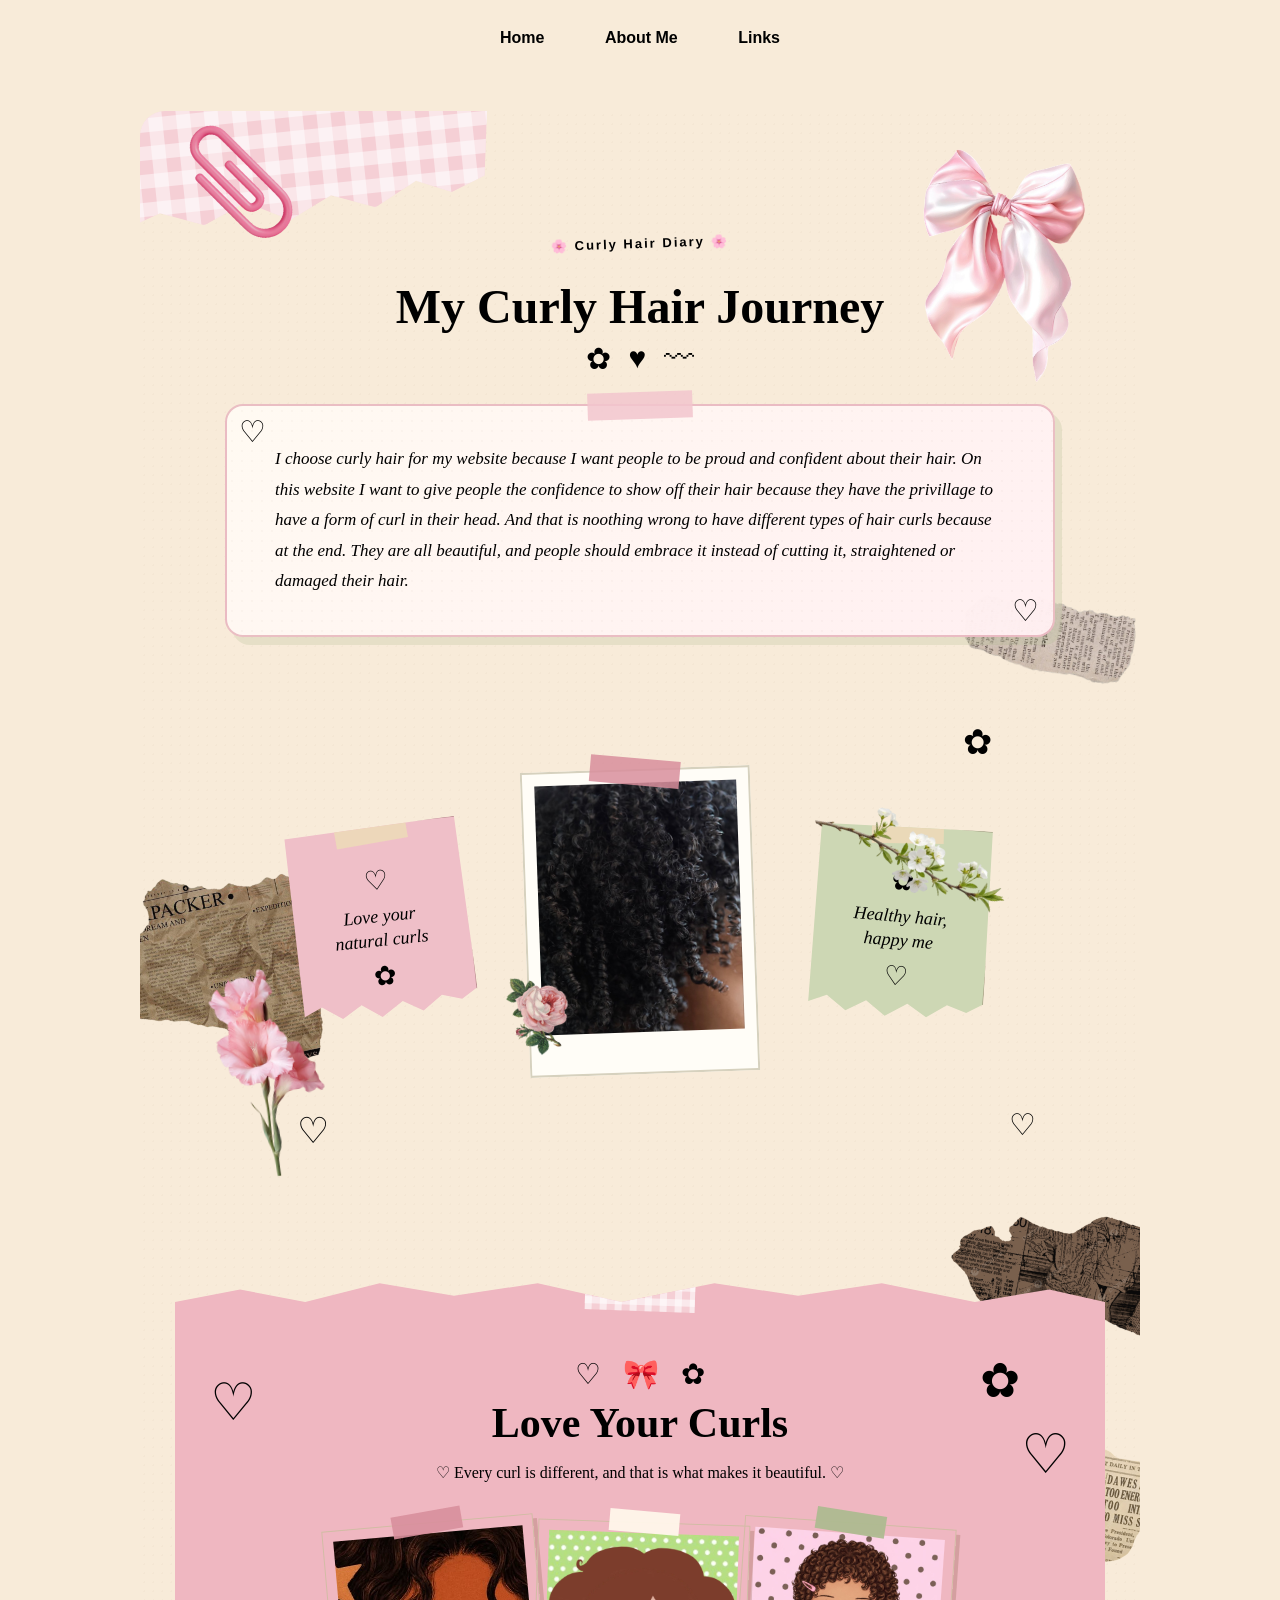
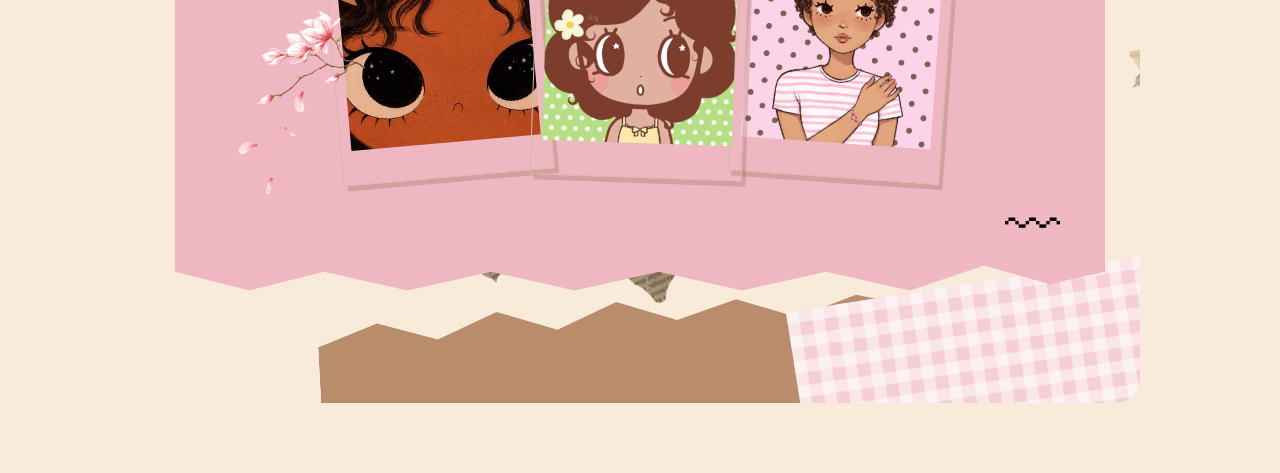
<file: index.html>
<!DOCTYPE html>
<html>
<head>
    <title>My Curly Hair Journey</title>
    <meta name="viewport" content="width=device-width, initial-scale=1.0">
    <link rel="stylesheet" href="style.css">
</head>

<body>

<nav>
    <a href="index.html">Home</a>
    <a href="about.html">About Me</a>
    <a href="links.html">Links</a>
</nav>

<main class="scrapbook-page">

    <!-- BACKGROUND PAPERS -->
    <div class="paper-corner gingham-top"></div>
    <div class="paper-corner sage-top"></div>
    <div class="paper-corner brown-bottom"></div>
    <div class="paper-corner gingham-bottom"></div>

    <!-- DECORATIONS -->
    <img class="decor paperclip"
         src="IMG_0655-Photoroom.png"
         alt="">

    <img class="decor top-bow"
         src="IMG_0656-Photoroom.png"
         alt="">

    <img class="decor white-flower"
         src="IMG_0657-Photoroom.png"
         alt="">

    <!-- PAPER SCRAPS -->
    <img class="decor paper-scrap scrap-one"
         src="paper1.png"
         alt="">

    <img class="decor paper-scrap scrap-two"
         src="IMG_0648-Photoroom.png"
         alt="">

    <img class="decor paper-scrap scrap-three"
         src="IMG_0651-Photoroom.png"
         alt="">

    <img class="decor paper-scrap scrap-four"
         src="IMG_0652-Photoroom.png"
         alt="">

    <img class="decor paper-scrap scrap-five"
         src="IMG_0653-Photoroom.png"
         alt="">


    <!-- TOP HOME SECTION -->
    <section class="home-section">

        <p class="mini-label">
            🌸 Curly Hair Diary 🌸
        </p>

        <h1>My Curly Hair Journey</h1>

        <div class="title-decor">
            <span>✿</span>
            <span>♥</span>
            <span>〰</span>
        </div>


        <!-- NEW TEXT PAPER BOX -->
        <div class="intro-paper">

            <span class="intro-heart heart-one">♡</span>
            <span class="intro-heart heart-two">♡</span>

            <p class="intro-text">
                I choose curly hair for my website because I want people to be proud and confident about their hair. On this website I want to give people the confidence to show off their hair because they have the privillage to have a form of curl in their head. And that is noothing wrong to have different types of hair curls because at the end. They are all beautiful, and people should embrace it instead of cutting it, straightened or damaged their hair.
            </p>

        </div>


        <!-- HAIR + NOTES -->
        <div class="hair-display">

            <div class="sticky-note pink-note">

                <div class="note-tape"></div>

                <span>♡</span>

                <p>
                    Love your<br>
                    natural curls
                </p>

                <span>✿</span>

            </div>


            <div class="main-photo">

                <div class="photo-tape"></div>

                <img src="IMG_0646.jpeg"
                     alt="My curly hair">

                <img class="photo-real-flower"
                     src="IMG_0660-Photoroom.png"
                     alt="">

            </div>


            <div class="sticky-note green-note">

                <div class="note-tape"></div>

                <span>✿</span>

                <p>
                    Healthy hair,<br>
                    happy me
                </p>

                <span>♡</span>

            </div>


            <span class="small-doodle doodle-a">♡</span>
            <span class="small-doodle doodle-b">✿</span>
            <span class="small-doodle doodle-c">♡</span>

        </div>


        <!-- LARGE PINK FLOWER -->
        <img class="decor pink-long-flower"
             src="IMG_0661-Photoroom.png"
             alt="">

    </section>



    <!-- LOVE YOUR CURLS SECTION -->
    <section class="curl-collage">

        <div class="collage-tape-top"></div>

        <div class="scrapbook-decor">
            <span>♡</span>
            <span>🎀</span>
            <span>✿</span>
        </div>

        <h2>Love Your Curls</h2>

        <p class="collage-message">
            ♡ Every curl is different, and that is what makes it beautiful. ♡
        </p>


        <div class="curl-pictures">

            <div class="photo-card card-one">

                <div class="collage-tape tape-one"></div>

                <img src="IMG_0643.jpeg"
                     alt="Curly hair inspiration">

            </div>


            <div class="photo-card card-two">

                <div class="collage-tape tape-two"></div>

                <img src="IMG_0644.jpeg"
                     alt="Curly hair inspiration">

            </div>


            <div class="photo-card card-three">

                <div class="collage-tape tape-three"></div>

                <img src="IMG_0645.jpeg"
                     alt="Curly hair inspiration">

            </div>

        </div>


        <!-- LARGE FALLING FLOWERS -->
        <img class="decor falling-flowers"
             src="IMG_0659-Photoroom.png"
             alt="">

        <span class="collage-heart heart-left">♡</span>
        <span class="collage-heart heart-right">♡</span>
        <span class="collage-flower">✿</span>
        <span class="collage-curl">〰</span>

    </section>

</main>

</body>
</html>
</file>
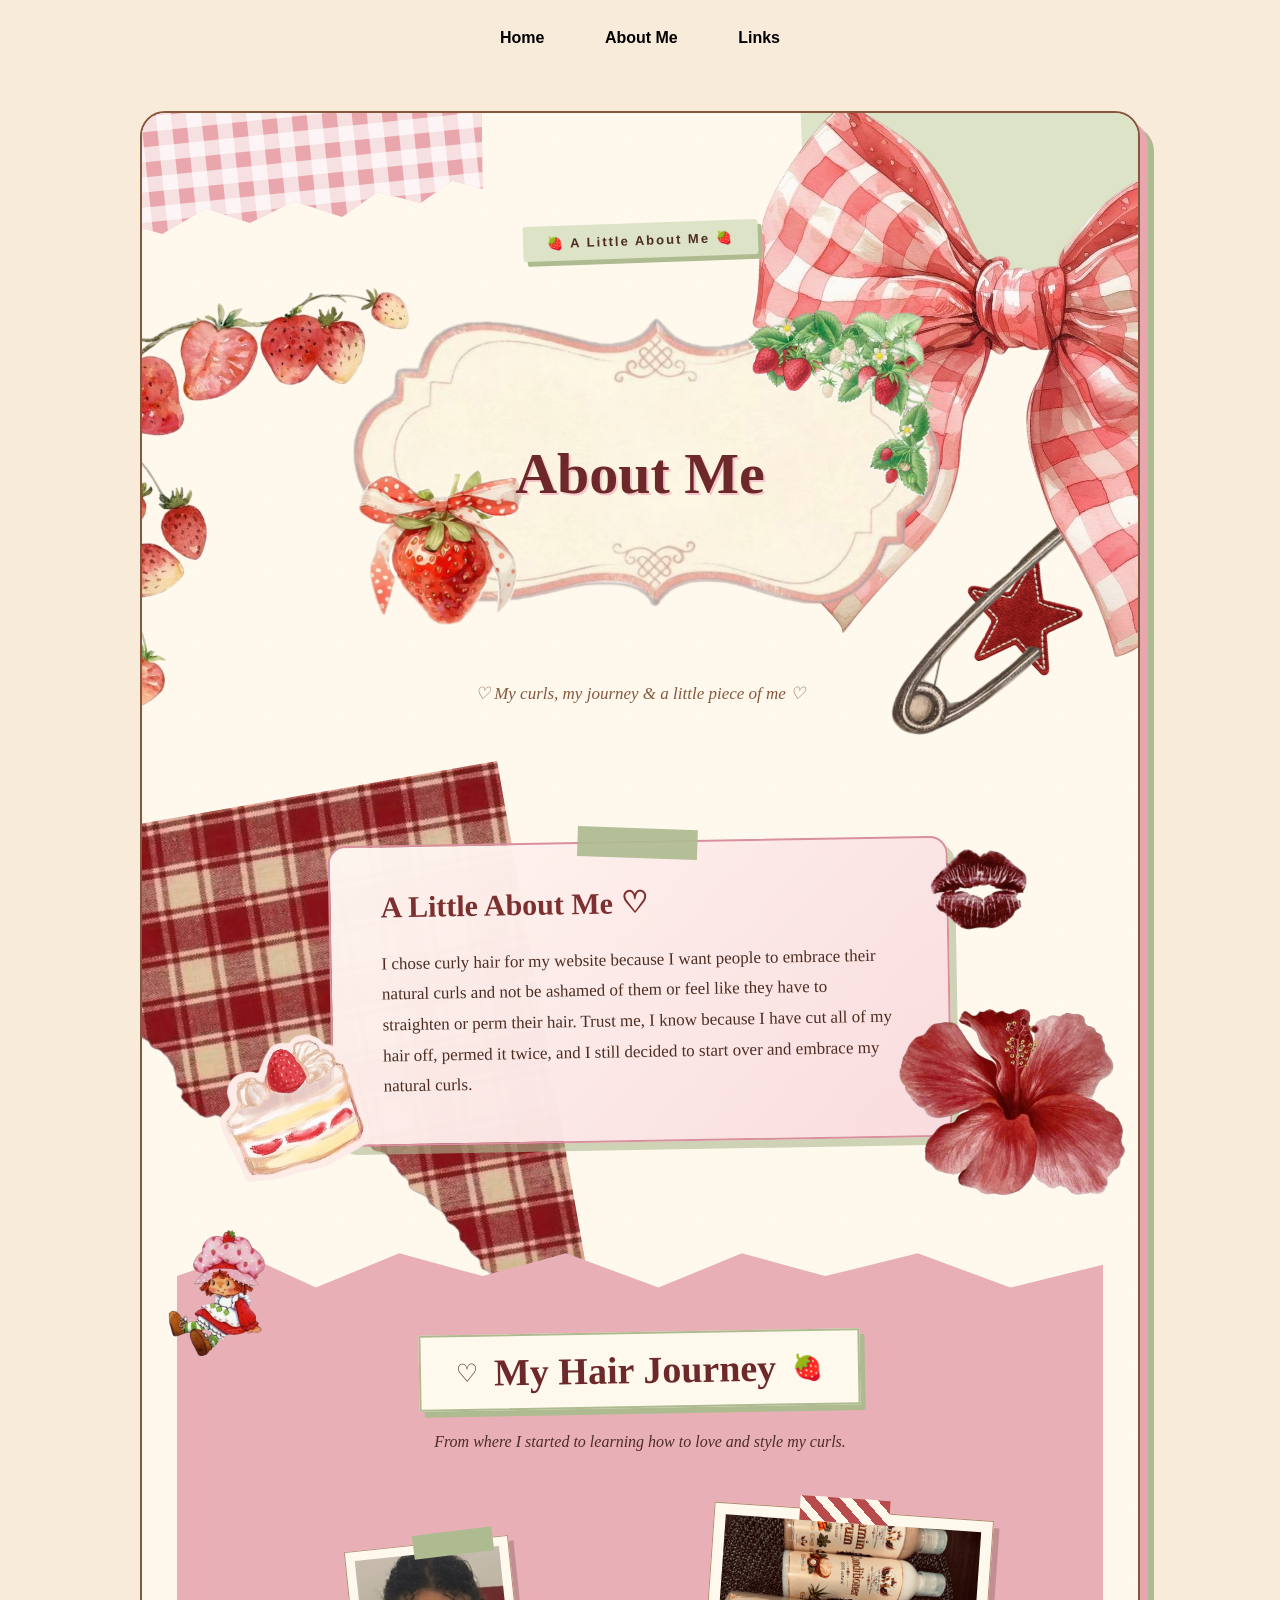
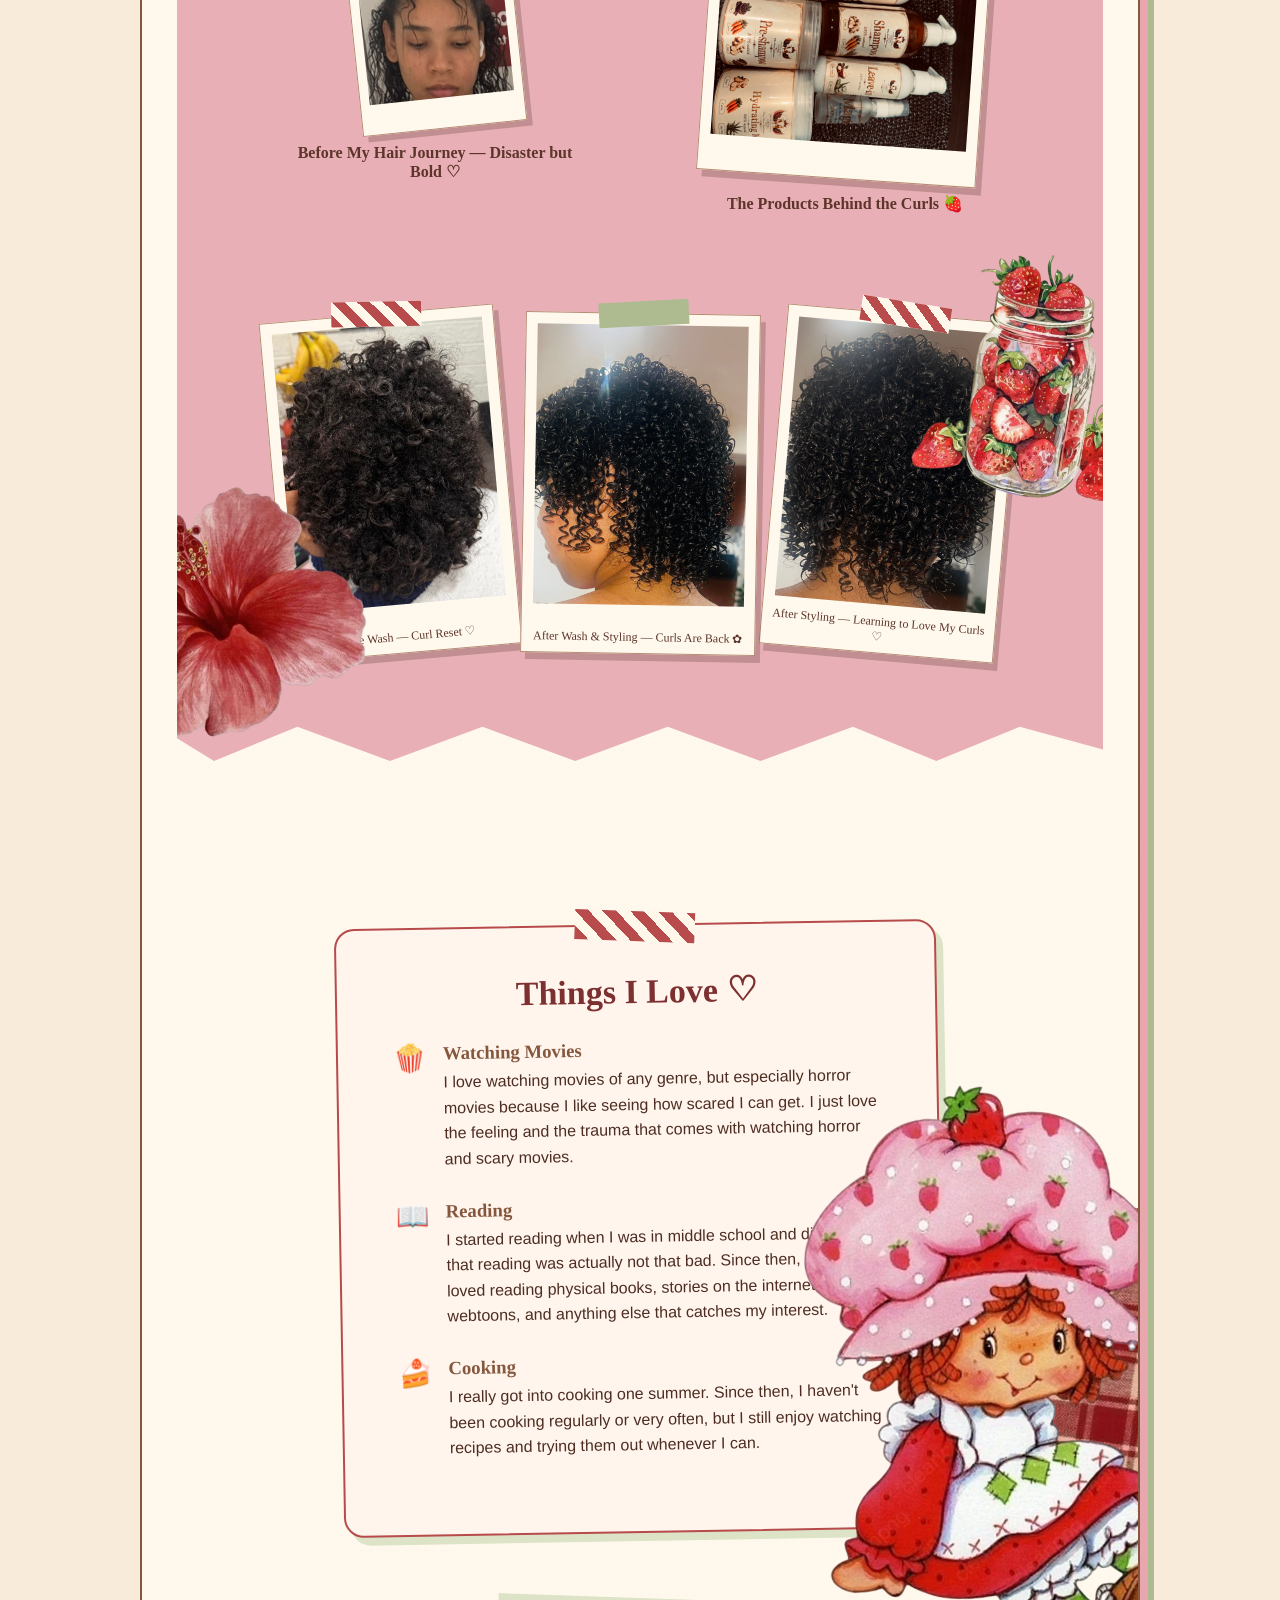
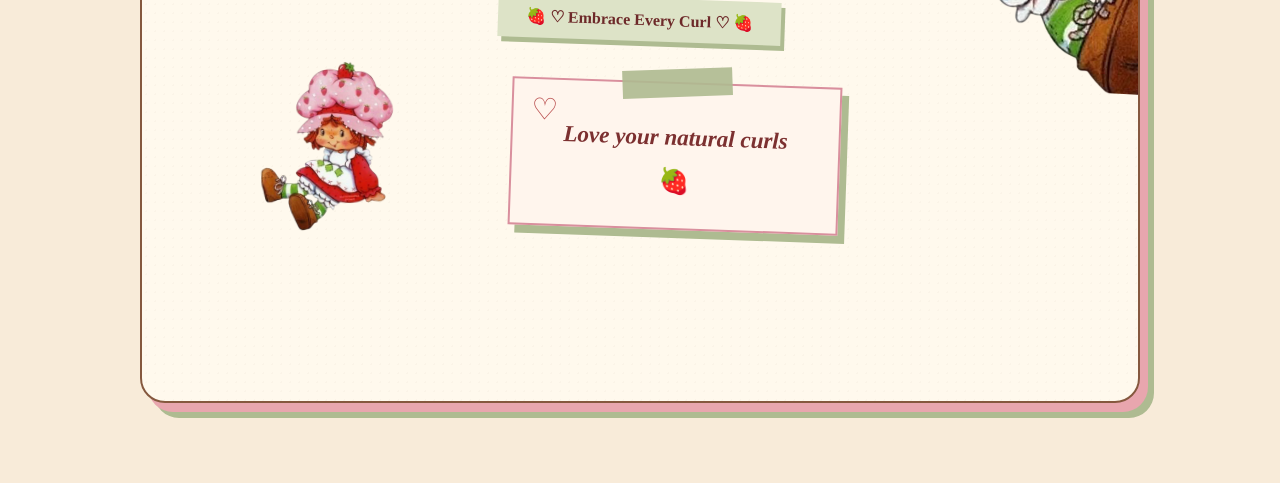
<file: about.html>
<!DOCTYPE html>
<html>
<head>
    <title>About Me | My Curly Hair Journey</title>
    <meta name="viewport" content="width=device-width, initial-scale=1.0">
    <link rel="stylesheet" href="style.css">
</head>

<body>

<!-- NAVIGATION -->
<nav>
    <a href="index.html">Home</a>
    <a href="about.html">About Me</a>
    <a href="links.html">Links</a>
</nav>


<main class="about-page">

    <!-- ================================
         BACKGROUND DECORATIONS
         ================================ -->

    <div class="about-gingham-corner"></div>
    <div class="about-sage-corner"></div>

    <img class="about-decor doll-big"
         src="doll2.png"
         alt="">

    <img class="about-decor doll-small"
         src="doll1.png"
         alt="">

    <img class="about-decor strawberry-branch"
         src="strawberries.png"
         alt="">

    <img class="about-decor about-red-bow"
         src="redbow.png"
         alt="">

    <img class="about-decor about-paperclip"
         src="clip.png"
         alt="">

    <img class="about-decor stripe-paper stripe-one"
         src="stripes.png"
         alt="">

    <img class="about-decor stripe-paper stripe-two"
         src="stripes.png"
         alt="">

    <img class="about-decor about-star"
         src="star.png"
         alt="">


    <!-- ================================
         TITLE
         ================================ -->

    <section class="about-header">

        <p class="about-mini-title">
            🍓 A Little About Me 🍓
        </p>

        <div class="about-title-box">

            <img class="title-frame-image"
                 src="titleframe.png"
                 alt="">

            <h1>About Me</h1>

        </div>

        <p class="about-subtitle">
            ♡ My curls, my journey & a little piece of me ♡
        </p>

    </section>


    <!-- ================================
         A LITTLE ABOUT ME
         ================================ -->

    <section class="about-intro-section">

        <img class="about-decor little-cake"
             src="cake.png"
             alt="">

        <img class="about-decor kiss-mark"
             src="kiss.png"
             alt="">

        <img class="about-decor red-flower intro-flower"
             src="flower.png"
             alt="">


        <div class="about-intro-card">

            <div class="about-green-tape"></div>

            <h2>A Little About Me ♡</h2>

            <p>
                I chose curly hair for my website because I want people to embrace
                their natural curls and not be ashamed of them or feel like they
                have to straighten or perm their hair. Trust me, I know because
                I have cut all of my hair off, permed it twice, and I still decided
                to start over and embrace my natural curls.
            </p>

        </div>

    </section>


    <!-- ================================
         MY HAIR JOURNEY
         ================================ -->

    <section class="hair-journey-section">

        <div class="journey-paper-title">

            <span>♡</span>

            <h2>My Hair Journey</h2>

            <span>🍓</span>

        </div>

        <p class="journey-subtitle">
            From where I started to learning how to love and style my curls.
        </p>


        <!-- ================================
             BEFORE JOURNEY + PRODUCTS
             ================================ -->

        <div class="journey-top-row">


            <!-- BEFORE HAIR JOURNEY -->

            <div class="journey-item before-journey-item">

                <div class="green-photo-tape"></div>

                <div class="mini-photo-frame">

                    <img src="IMG_0641.png"
                         alt="Before my hair journey">

                </div>

                <p>
                    Before My Hair Journey — Disaster but Bold ♡
                </p>

            </div>


            <!-- HAIR PRODUCTS -->

            <div class="journey-item products-item">

                <div class="striped-photo-tape"></div>

                <div class="products-photo-frame">

                    <img src="IMG_0638.jpeg"
                         alt="My curly hair products">

                </div>

                <p>
                    The Products Behind the Curls 🍓
                </p>

            </div>

        </div>


        <!-- STRAWBERRY JAR -->

        <img class="about-decor strawberry-jar"
             src="jar.png"
             alt="">


        <!-- ================================
             MAIN 3 HAIR PHOTOS
             ================================ -->

        <div class="main-hair-photos">


            <!-- BEFORE WASH -->

            <div class="hair-polaroid before-wash-card">

                <div class="polaroid-red-tape"></div>

                <img src="65bd6041-2921-4b5b-a8df-8ee622223185.jpeg"
                     alt="Hair before wash">

                <p>
                    Before Wash — Curl Reset ♡
                </p>

            </div>


            <!-- AFTER WASH & STYLE #1 -->

            <div class="hair-polaroid after-card-one">

                <div class="polaroid-green-tape"></div>

                <img src="IMG_0635.jpeg"
                     alt="Hair after wash and styling">

                <p>
                    After Wash & Styling — Curls Are Back ✿
                </p>

            </div>


            <!-- AFTER WASH & STYLE #2 -->

            <div class="hair-polaroid after-card-two">

                <div class="polaroid-red-tape"></div>

                <img src="IMG_0637.jpeg"
                     alt="Hair after wash and styling">

                <p>
                    After Styling — Learning to Love My Curls ♡
                </p>

            </div>

        </div>


        <!-- RED FLOWER -->

        <img class="about-decor red-flower journey-flower"
             src="flower.png"
             alt="">

    </section>


    <!-- ================================
         THINGS I LOVE
         ================================ -->

    <section class="things-love-section">


        <!-- DECORATIONS -->

        <img class="about-decor bottom-cake"
             src="cake.png"
             alt="">

        <img class="about-decor bottom-kiss"
             src="kiss.png"
             alt="">


        <!-- HOBBIES CARD -->

        <div class="things-love-card">

            <div class="love-card-tape"></div>

            <h2>Things I Love ♡</h2>


            <!-- HOBBY 1 -->

            <div class="interest">

                <span>🍿</span>

                <div>

                    <h3>Watching Movies</h3>

                    <p>
                        I love watching movies of any genre, but especially horror
                        movies because I like seeing how scared I can get. I just
                        love the feeling and the trauma that comes with watching
                        horror and scary movies.
                    </p>

                </div>

            </div>


            <!-- HOBBY 2 -->

            <div class="interest">

                <span>📖</span>

                <div>

                    <h3>Reading</h3>

                    <p>
                        I started reading when I was in middle school and discovered
                        that reading was actually not that bad. Since then, I have
                        loved reading physical books, stories on the internet,
                        webtoons, and anything else that catches my interest.
                    </p>

                </div>

            </div>


            <!-- HOBBY 3 -->

            <div class="interest">

                <span>🍰</span>

                <div>

                    <h3>Cooking</h3>

                    <p>
                        I really got into cooking one summer. Since then, I haven't
                        been cooking regularly or very often, but I still enjoy
                        watching recipes and trying them out whenever I can.
                    </p>

                </div>

            </div>

        </div>


        <!-- BOTTOM MESSAGE -->

        <div class="bottom-strawberry-message">
            🍓 ♡ Embrace Every Curl ♡ 🍓
        </div>


    <!-- ================================
     SIMPLE BOTTOM DECORATIONS
     ================================ -->

<!-- DOLL 1 — BOTTOM LEFT -->
<img class="about-decor simple-bottom-doll"
     src="doll1.png"
     alt="">


<!-- CENTER SCRAPBOOK NOTE -->
<div class="bottom-curl-note">

    <div class="bottom-note-tape"></div>

    <span class="note-heart">♡</span>

    <p>
        Love your natural curls
    </p>

    <span class="note-strawberry">🍓</span>

</div>
</file>
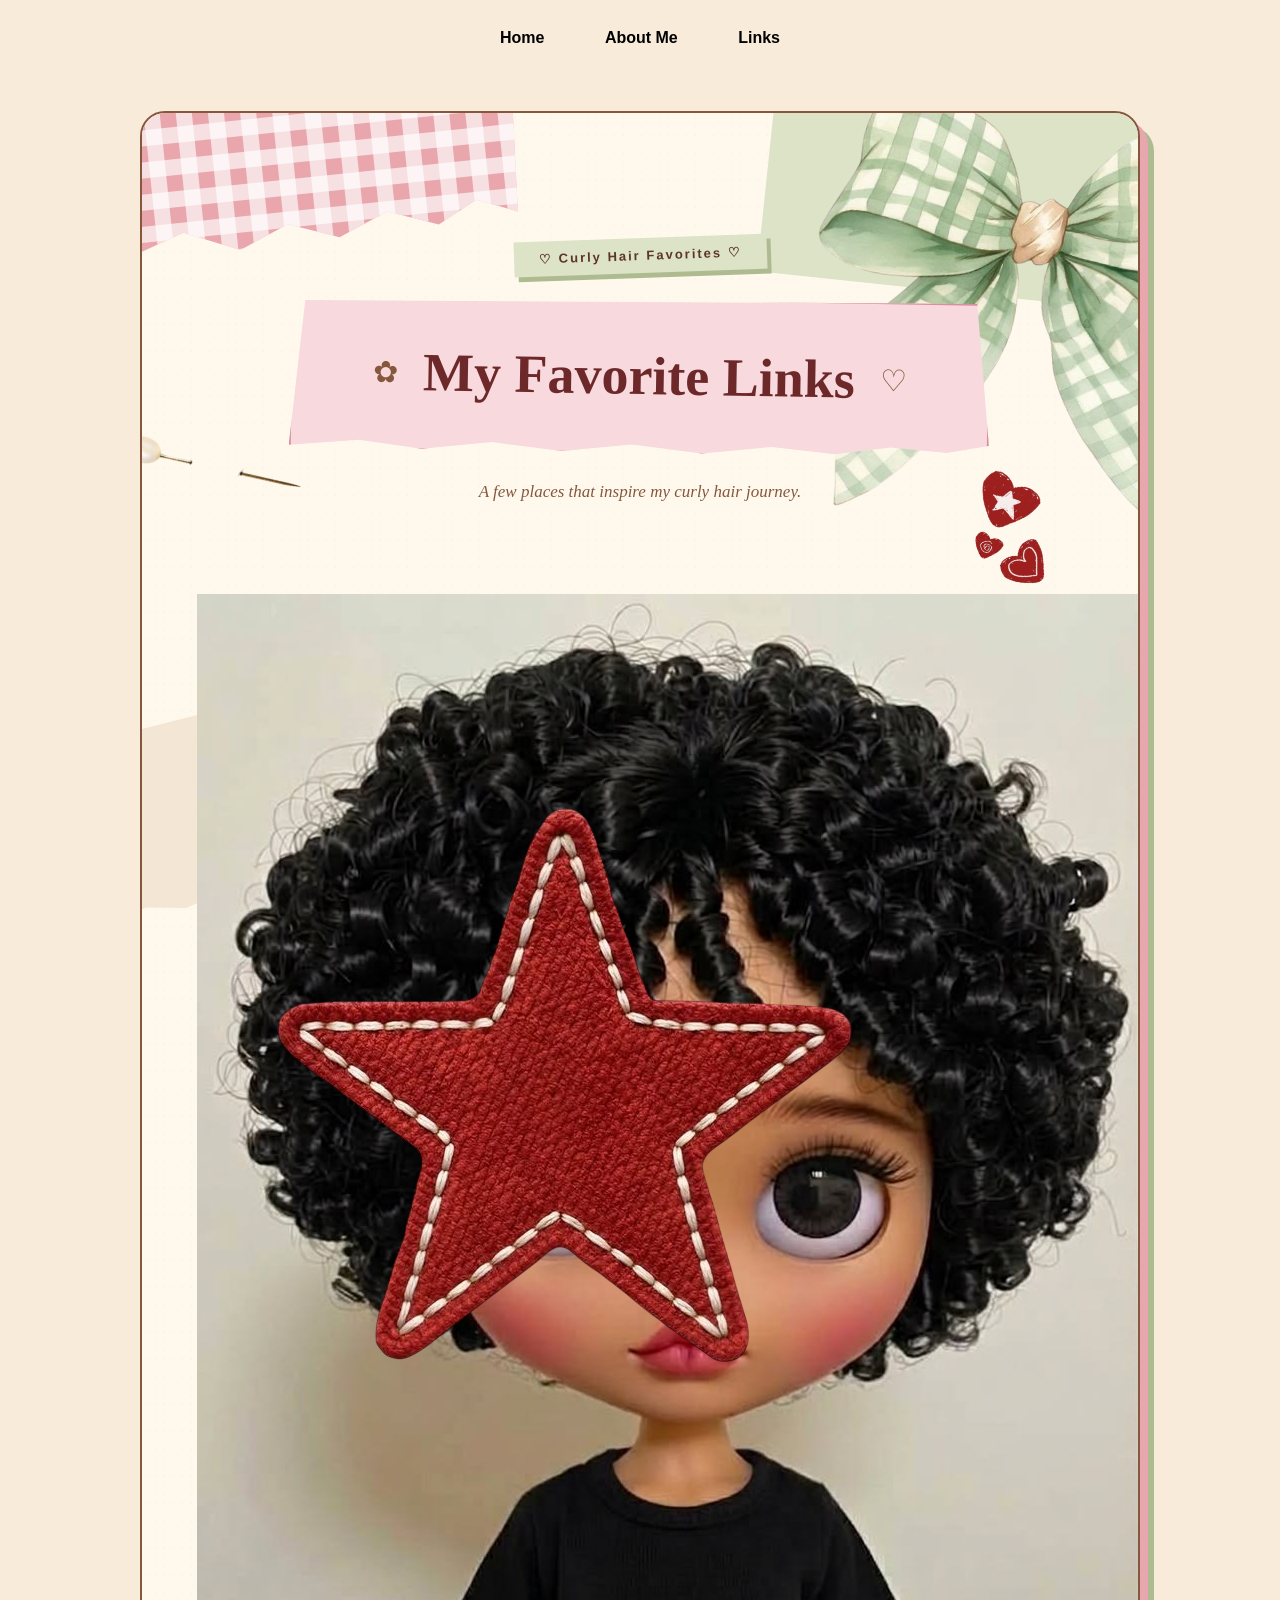
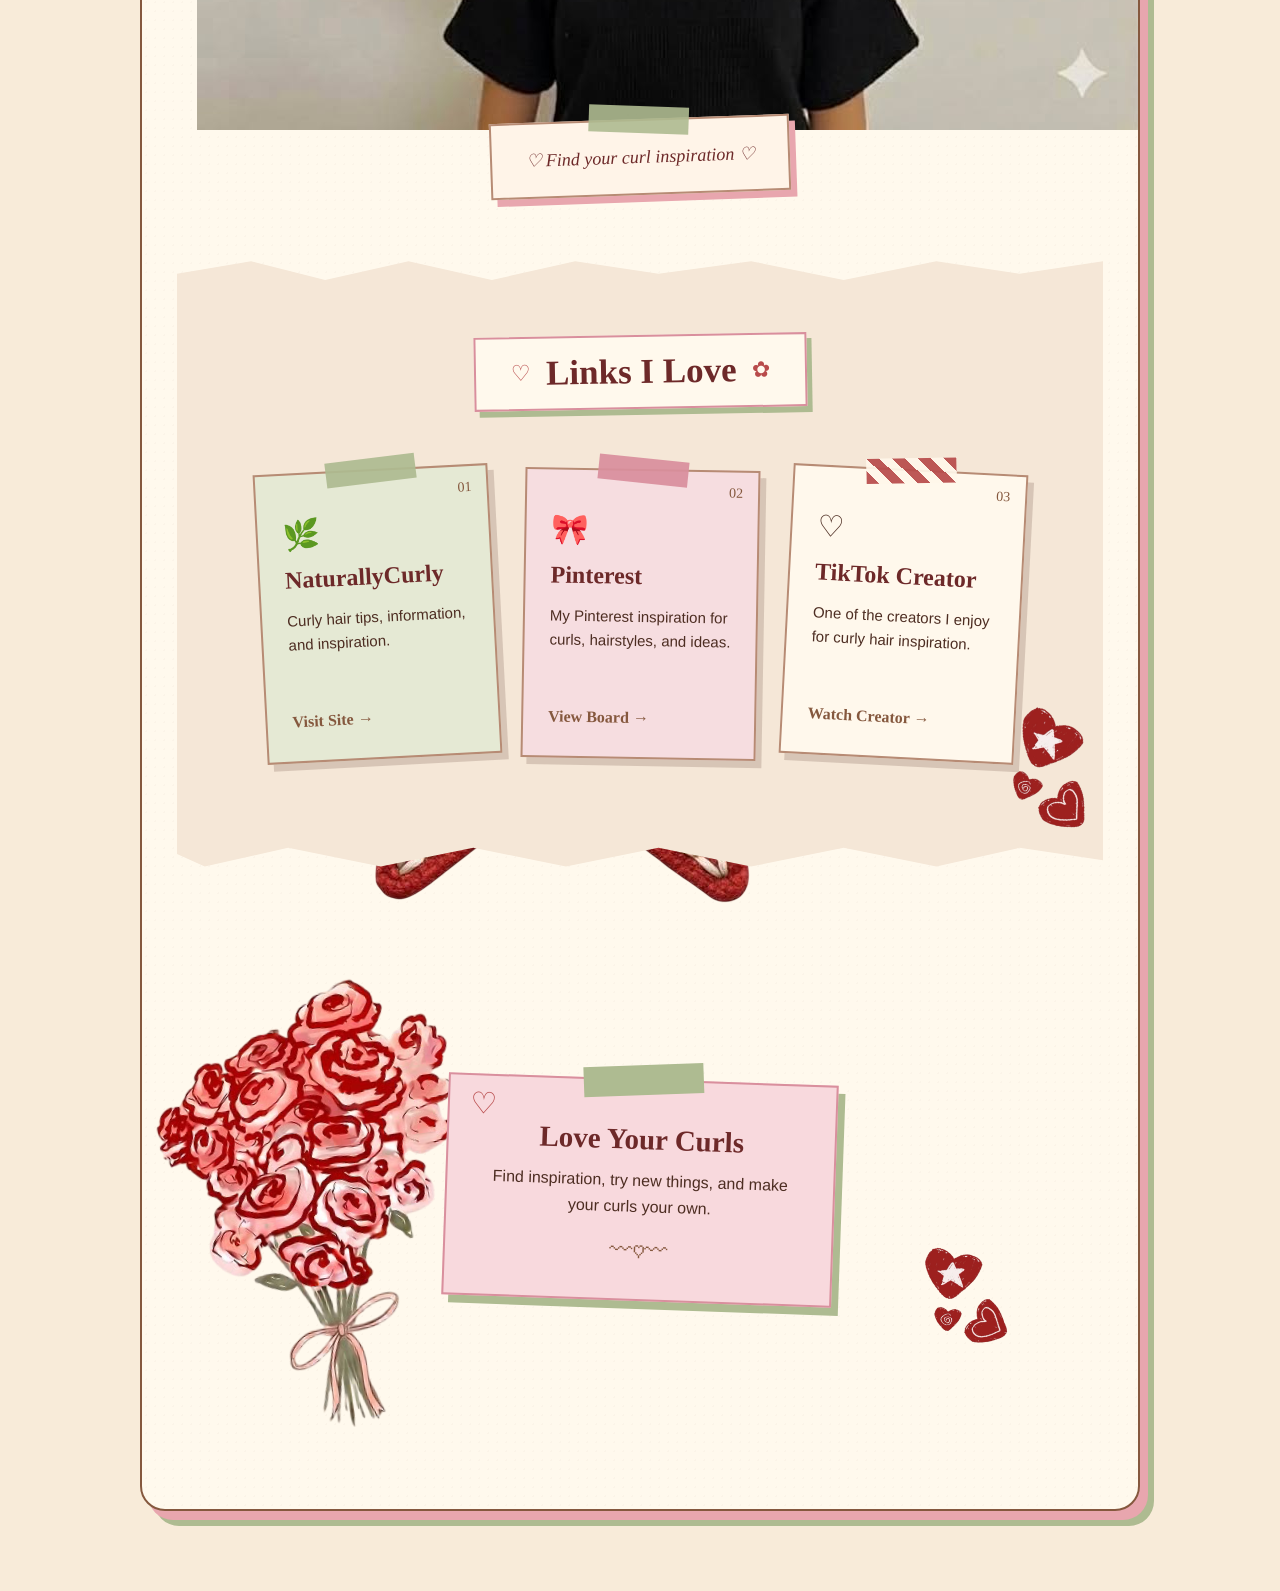
<file: links.html>
<!DOCTYPE html>
<html>
<head>
    <title>Links | My Curly Hair Journey</title>
    <meta name="viewport" content="width=device-width, initial-scale=1.0">
    <link rel="stylesheet" href="style.css">
</head>

<body>

<!-- NAVIGATION -->
<nav>
    <a href="index.html">Home</a>
    <a href="about.html">About Me</a>
    <a href="links.html">Links</a>
</nav>


<main class="links-page">

    <!-- =========================
         BACKGROUND SCRAPBOOK PIECES
         ========================= -->

    <div class="links-pink-corner"></div>
    <div class="links-sage-corner"></div>

    <div class="links-paper-scrap scrap-link-one"></div>
    <div class="links-paper-scrap scrap-link-two"></div>


    <!-- =========================
         TOP DECORATIONS
         ========================= -->

    <img class="links-decor links-bow"
         src="linkbow.png"
         alt="">

    <img class="links-decor links-pin"
         src="pin.png"
         alt="">

    <img class="links-decor links-hearts top-hearts"
         src="hearts.png"
         alt="">


    <!-- =========================
         TITLE
         ========================= -->

    <section class="links-header">

        <p class="links-small-heading">
            ♡ Curly Hair Favorites ♡
        </p>

        <div class="links-title-paper">

            <span>✿</span>

            <h1>My Favorite Links</h1>

            <span>♡</span>

        </div>

        <p class="links-subtitle">
            A few places that inspire my curly hair journey.
        </p>

    </section>

<!-- =========================
     CURLY HAIR DOLL + STARS
     ========================= -->

<section class="camera-doll-section">

    <div class="links-doll-stars">

        <!-- LEFT STAR -->
        <img class="links-decor doll-star-left"
             src="star.png"
             alt="">

        <!-- CURLY HAIR DOLL -->
        <img class="links-curly-doll-simple"
             src="IMG_0642.jpeg"
             alt="Curly hair doll">

        <!-- RIGHT STAR -->
        <img class="links-decor doll-star-right"
             src="star.png"
             alt="">

    </div>


    <div class="camera-note">

        <div class="camera-note-tape"></div>

        <p>
            ♡ Find your curl inspiration ♡
        </p>

    </div>

</section>



    <!-- =========================
         FAVORITE LINKS
         ========================= -->

    <section class="favorite-links-section">

        <div class="favorite-links-title">

            <span>♡</span>

            <h2>Links I Love</h2>

            <span>✿</span>

        </div>


        <div class="links-card-container">


            <!-- NATURALLY CURLY -->

            <a class="favorite-link-card naturally-card"
               href="https://www.naturallycurly.com/"
               target="_blank">

                <div class="card-tape sage-link-tape"></div>

                <span class="link-number">01</span>

                <span class="link-icon">🌿</span>

                <h3>NaturallyCurly</h3>

                <p>
                    Curly hair tips, information, and inspiration.
                </p>

                <span class="visit-link">
                    Visit Site →
                </span>

            </a>


            <!-- PINTEREST -->

            <a class="favorite-link-card pinterest-card"
               href="https://pin.it/61woxjEKD"
               target="_blank">

                <div class="card-tape pink-link-tape"></div>

                <span class="link-number">02</span>

                <span class="link-icon">🎀</span>

                <h3>Pinterest</h3>

                <p>
                    My Pinterest inspiration for curls, hairstyles, and ideas.
                </p>

                <span class="visit-link">
                    View Board →
                </span>

            </a>


            <!-- TIKTOK -->

            <a class="favorite-link-card tiktok-card"
               href="https://www.tiktok.com/@juliaxwp?_r=1&amp;_t=ZT-9Aq4ABvEVgb"
               target="_blank">

                <div class="card-tape cream-link-tape"></div>

                <span class="link-number">03</span>

                <span class="link-icon">♡</span>

                <h3>TikTok Creator</h3>

                <p>
                    One of the creators I enjoy for curly hair inspiration.
                </p>

                <span class="visit-link">
                    Watch Creator →
                </span>

            </a>

        </div>


        <!-- HEART DOODLES -->

        <img class="links-decor links-hearts middle-hearts"
             src="hearts.png"
             alt="">

    </section>


    <!-- =========================
         SIMPLE BOTTOM
         ========================= -->

    <section class="links-bottom">

        <img class="links-decor bottom-bouquet"
             src="bouquet.png"
             alt="Flower bouquet">

        <div class="bottom-links-note">

            <div class="bottom-links-tape"></div>

            <span class="bottom-note-heart">♡</span>

            <h3>Love Your Curls</h3>

            <p>
                Find inspiration, try new things, and make your curls your own.
            </p>

            <span class="bottom-curl">〰♡〰</span>

        </div>

        <img class="links-decor bottom-hearts-links"
             src="hearts.png"
             alt="">

    </section>

</main>

</body>
</html>
</file>
<file: style.css>
i:root {
    --cream: #FFF7EA;
    --paper: #FFF9ED;
    --soft-pink: #F3C6CE;
    --dusty-pink: #D98F9D;
    --sage: #AEBB91;
    --light-sage: #DDE3C7;
    --caramel: #B77A50;
    --warm-brown: #85583E;
    --chocolate: #4D2D22;
}

* {
    box-sizing: border-box;
}

body {
    margin: 0;
    background: #F8EBD9;
    color: var(--chocolate);
    font-family: Arial, sans-serif;
}


/* =========================
   NAVIGATION
   ========================= */

nav {
    background: var(--cream);
    padding: 20px;
    text-align: center;
    border-bottom: 3px solid var(--soft-pink);
    position: relative;
    z-index: 100;
}

nav a {
    color: var(--chocolate);
    text-decoration: none;
    margin: 0 12px;
    padding: 9px 16px;
    font-weight: bold;
    border-radius: 18px;
    display: inline-block;
    transition: 0.3s;
}

nav a:hover {
    background: var(--soft-pink);
    transform: translateY(-2px) rotate(-2deg);
}


/* =========================
   MAIN SCRAPBOOK PAGE
   ========================= */

.scrapbook-page {
    max-width: 1000px;
    margin: 35px auto 70px;
    padding: 85px 55px 70px;

    position: relative;
    overflow: hidden;

    background-color: var(--paper);

    border: 2px solid var(--warm-brown);
    border-radius: 25px;

    box-shadow:
        8px 9px 0 var(--soft-pink),
        14px 15px 0 var(--light-sage);
}


/* subtle paper texture */

.scrapbook-page::before {
    content: "";
    position: absolute;
    inset: 0;

    background-image:
        radial-gradient(
            rgba(133, 88, 62, 0.12) 1px,
            transparent 1px
        );

    background-size: 9px 9px;
    opacity: 0.25;

    pointer-events: none;
}


/* =========================
   BACKGROUND PAPER CORNERS
   ========================= */

.paper-corner {
    position: absolute;
    pointer-events: none;
    z-index: 0;
}


/* gingham top left */

.gingham-top {
    width: 360px;
    height: 160px;

    top: -45px;
    left: -55px;

    transform: rotate(-6deg);

    background-color: #F5CFD5;

    background-image:
        linear-gradient(
            90deg,
            rgba(255,255,255,.48) 50%,
            transparent 50%
        ),
        linear-gradient(
            rgba(255,255,255,.48) 50%,
            transparent 50%
        );

    background-size: 28px 28px;

    clip-path: polygon(
        0 0,
        100% 0,
        96% 65%,
        88% 72%,
        80% 64%,
        70% 76%,
        60% 67%,
        50% 78%,
        40% 66%,
        30% 76%,
        20% 67%,
        10% 75%,
        0 68%
    );
}


/* sage top right */

.sage-top {
    width: 350px;
    height: 190px;

    top: -45px;
    right: -70px;

    background: var(--light-sage);

    transform: rotate(5deg);

    clip-path: polygon(
        0 0,
        100% 0,
        100% 100%,
        87% 91%,
        77% 100%,
        65% 89%,
        52% 98%,
        40% 87%,
        28% 96%,
        16% 85%,
        5% 93%
    );
}


/* brown bottom paper */

.brown-bottom {
    width: 470px;
    height: 130px;

    bottom: -45px;
    left: 25%;

    background: #B98C6C;

    transform: rotate(-3deg);

    clip-path: polygon(
        0 25%,
        10% 13%,
        20% 24%,
        30% 10%,
        40% 22%,
        50% 8%,
        60% 20%,
        70% 10%,
        80% 22%,
        90% 11%,
        100% 20%,
        100% 100%,
        0 100%
    );
}


/* gingham bottom */

.gingham-bottom {
    width: 310px;
    height: 110px;

    bottom: -20px;
    right: -65px;

    transform: rotate(-9deg);

    background-color: #F5CFD5;

    background-image:
        linear-gradient(
            90deg,
            rgba(255,255,255,.48) 50%,
            transparent 50%
        ),
        linear-gradient(
            rgba(255,255,255,.48) 50%,
            transparent 50%
        );

    background-size: 25px 25px;
}


/* =========================
   REAL PNG DECORATIONS
   ========================= */

.decor {
    position: absolute;
    object-fit: contain;
    pointer-events: none;
}


/* PAPER CLIP */

.paperclip {
    width: 290px;
    max-width: none;

    top: -25px;
    left: -55px;

    transform: rotate(-12deg);

    z-index: 15;
}


/* BIGGER BOW */

.top-bow {
    width: 520px;
    max-width: none;

    top: -85px;
    right: -130px;

    transform: rotate(6deg);

    z-index: 15;
}


/* BIGGER WHITE FLOWER */

.white-flower {
    width: 390px;
    max-width: none;

    top: 120px;
    right: -100px;

    transform: rotate(10deg);

    z-index: 12;
}


/* =========================
   PAPER SCRAPS
   ========================= */

.paper-scrap {
    position: absolute;
    object-fit: contain;
    pointer-events: none;
    opacity: .96;
    z-index: 3;
}


/* paper1 stays smaller */

.scrap-one {
    width: 250px;
    max-width: none;

    top: 390px;
    right: -45px;

    transform: rotate(10deg);
}


/* OTHER SCRAPS ARE BIGGER */

.scrap-two {
    width: 470px;
    max-width: none;

    top: 650px;
    left: -150px;

    transform: rotate(-10deg);
}

.scrap-three {
    width: 500px;
    max-width: none;

    top: 930px;
    right: -175px;

    transform: rotate(9deg);
}

.scrap-four {
    width: 480px;
    max-width: none;

    bottom: 260px;
    right: -165px;

    transform: rotate(-8deg);
}

.scrap-five {
    width: 510px;
    max-width: none;

    bottom: -55px;
    left: 22%;

    transform: rotate(5deg);
}


/* =========================
   HOME SECTION
   ========================= */

.home-section {
    position: relative;
    z-index: 10;

    text-align: center;

    padding: 30px 5px 90px;
}


.mini-label {
    width: fit-content;

    margin: 0 auto 18px;
    padding: 10px 22px;

    background: var(--light-sage);

    color: var(--chocolate);

    font-size: 13px;
    font-weight: bold;
    letter-spacing: 2px;

    border-radius: 3px;

    transform: rotate(-2deg);

    box-shadow: 3px 4px 0 var(--sage);
}


.home-section h1 {
    margin: 12px 0 5px;

    color: var(--chocolate);

    font-family: Georgia, "Times New Roman", serif;

    font-size: 48px;

    text-shadow: 3px 3px 0 var(--soft-pink);
}


.title-decor {
    display: flex;
    justify-content: center;
    gap: 18px;

    margin: 7px 0 28px;
}


.title-decor span {
    font-size: 30px;
}


.title-decor span:nth-child(1) {
    color: var(--warm-brown);
}

.title-decor span:nth-child(2) {
    color: var(--dusty-pink);
}

.title-decor span:nth-child(3) {
    color: var(--chocolate);
}


/* =========================
   NEW TEXT BOX
   ========================= */

.intro-paper {
    max-width: 820px;

    margin: 0 auto 65px;

    padding: 35px 45px;

    position: relative;

    background:
        linear-gradient(
            rgba(255, 244, 246, 0.97),
            rgba(255, 249, 241, 0.97)
        );

    border: 2px solid #E7B5BF;

    border-radius: 18px;

    box-shadow:
        5px 6px 0 rgba(217, 143, 157, 0.22);

    z-index: 20;
}


/* subtle paper dots */

.intro-paper::before {
    content: "";

    position: absolute;
    inset: 0;

    border-radius: 18px;

    background-image:
        radial-gradient(
            rgba(133, 88, 62, .10) 1px,
            transparent 1px
        );

    background-size: 10px 10px;

    opacity: .30;

    pointer-events: none;
}


.intro-text {
    position: relative;
    z-index: 2;

    margin: 0;

    font-family: Georgia, "Times New Roman", serif;

    font-size: 17px;
    font-style: italic;

    line-height: 1.8;

    text-align: left;

    color: var(--chocolate);
}


.intro-heart {
    position: absolute;

    color: var(--dusty-pink);

    font-family: Georgia, serif;

    font-size: 30px;

    z-index: 3;
}


.heart-one {
    top: 8px;
    left: 12px;
}


.heart-two {
    right: 14px;
    bottom: 7px;
}


/* =========================
   HAIR DISPLAY
   ========================= */

.hair-display {
    position: relative;

    display: flex;
    justify-content: center;
    align-items: center;

    gap: 55px;

    min-height: 380px;

    padding: 25px 0;
}


/* =========================
   STICKY NOTES
   ========================= */

.sticky-note {
    position: relative;

    width: 180px;
    min-height: 175px;

    padding: 40px 20px 28px;

    display: flex;
    flex-direction: column;
    justify-content: center;

    font-family: Georgia, "Times New Roman", serif;

    border: 1px solid rgba(77,45,34,.3);

    box-shadow: 5px 7px 0 rgba(133,88,62,.3);

    z-index: 15;

    clip-path: polygon(
        2% 3%,
        97% 0,
        100% 88%,
        91% 93%,
        80% 90%,
        69% 97%,
        58% 91%,
        46% 98%,
        35% 91%,
        24% 97%,
        13% 90%,
        3% 94%
    );
}


.sticky-note p {
    margin: 7px 0;

    font-size: 18px;
    font-style: italic;

    line-height: 1.35;
}


.sticky-note span {
    font-size: 27px;
}


.pink-note {
    background: #EFBFC8;
    transform: rotate(-6deg);
}


.green-note {
    background: #CDD7B4;
    transform: rotate(5deg);
}


/* sticky note tape */

.note-tape {
    position: absolute;

    width: 72px;
    height: 22px;

    top: -4px;
    left: 50%;

    transform: translateX(-50%) rotate(-4deg);

    background: rgba(238,218,184,.9);
}


/* =========================
   MAIN HAIR PHOTO
   ========================= */

.main-photo {
    position: relative;

    z-index: 16;

    transform: rotate(-2deg);
}


.main-photo > img:first-of-type {
    width: 230px;
    height: 305px;

    object-fit: cover;

    display: block;

    background: #FFFDF7;

    padding: 12px 12px 40px;

    border: 2px solid #D6D1BE;

    box-shadow: 7px 8px 0 var(--sage);
}


.photo-tape {
    position: absolute;

    width: 90px;
    height: 27px;

    top: -11px;
    left: 50%;

    transform: translateX(-50%) rotate(7deg);

    background: rgba(217,143,157,.85);

    z-index: 20;
}


/* BIGGER SOLO FLOWER */

.photo-real-flower {
    position: absolute;

    width: 175px !important;
    height: 175px !important;
    max-width: none !important;

    object-fit: contain !important;

    padding: 0 !important;

    border: 0 !important;
    box-shadow: none !important;
    background: transparent !important;

    left: -75px;
    bottom: -45px;

    z-index: 25;

    transform: rotate(-12deg);
}


/* =========================
   BIG PINK LONG FLOWER
   ========================= */

.pink-long-flower {
    width: 410px;
    max-width: none;

    left: -150px;
    bottom: -20px;

    transform: rotate(-8deg);

    z-index: 13;
}


/* doodles */

.small-doodle {
    position: absolute;

    color: var(--warm-brown);

    font-family: Georgia, serif;

    z-index: 17;
}


.doodle-a {
    left: 11%;
    bottom: 10px;

    font-size: 36px;
}


.doodle-b {
    right: 10%;
    top: 20px;

    font-size: 35px;
}


.doodle-c {
    right: 5%;
    bottom: 20px;

    font-size: 30px;
}


/* =========================
   LOVE YOUR CURLS
   ========================= */

.curl-collage {
    position: relative;

    z-index: 10;

    margin: 5px -20px 30px;

    padding: 65px 40px 85px;

    text-align: center;

    background: #EFB7C1;

    box-shadow: 8px 9px 0 rgba(174,187,145,.6);

    clip-path: polygon(
        0 4%,
        7% 2%,
        14% 4%,
        22% 1%,
        30% 3%,
        39% 1%,
        48% 4%,
        58% 1%,
        67% 3%,
        76% 1%,
        86% 4%,
        94% 2%,
        100% 4%,
        100% 95%,
        94% 97%,
        87% 94%,
        79% 98%,
        70% 95%,
        61% 98%,
        52% 95%,
        43% 98%,
        34% 95%,
        25% 98%,
        16% 95%,
        8% 98%,
        0 95%
    );
}


/* gingham tape */

.collage-tape-top {
    position: absolute;

    width: 110px;
    height: 28px;

    top: 6px;
    left: 50%;

    transform: translateX(-50%) rotate(2deg);

    background-color: #F5CFD5;

    background-image:
        linear-gradient(
            90deg,
            rgba(255,255,255,.55) 50%,
            transparent 50%
        ),
        linear-gradient(
            rgba(255,255,255,.55) 50%,
            transparent 50%
        );

    background-size: 15px 15px;
}


.scrapbook-decor {
    display: flex;
    justify-content: center;

    gap: 22px;

    margin-bottom: 4px;

    font-size: 29px;

    color: var(--chocolate);
}


.curl-collage h2 {
    margin: 8px 0;

    font-family: Georgia, "Times New Roman", serif;

    font-size: 42px;

    color: var(--chocolate);
}


.collage-message {
    margin-bottom: 40px;

    color: var(--chocolate);

    font-family: Georgia, "Times New Roman", serif;

    font-size: 16px;
}


/* =========================
   BOTTOM POLAROIDS
   ========================= */

.curl-pictures {
    position: relative;

    display: flex;
    justify-content: center;
    align-items: center;

    gap: 0;

    margin-top: 20px;

    z-index: 15;
}


.photo-card {
    position: relative;

    background: var(--cream);

    padding: 10px 10px 34px;

    border: 1px solid #D2BCA5;

    box-shadow: 4px 5px 0 rgba(133,88,62,.25);

    z-index: 15;
}


.photo-card img {
    width: 190px;
    height: 210px;

    display: block;

    object-fit: cover;
}


.card-one {
    transform: rotate(-5deg);
    margin-right: -10px;
}


.card-two {
    transform: rotate(2deg);
    z-index: 17;
}


.card-three {
    transform: rotate(4deg);
    margin-left: -10px;
}


.collage-tape {
    position: absolute;

    width: 70px;
    height: 22px;

    top: -12px;
    left: 50%;

    z-index: 20;
}


.tape-one {
    background: rgba(217,143,157,.9);
    transform: translateX(-50%) rotate(-5deg);
}


.tape-two {
    background: rgba(255,247,234,.95);
    transform: translateX(-50%) rotate(3deg);
}


.tape-three {
    background: rgba(174,187,145,.95);
    transform: translateX(-50%) rotate(5deg);
}


/* =========================
   MUCH BIGGER FALLING FLOWERS
   ========================= */

.falling-flowers {
    width: 430px;
    max-width: none;

    left: -135px;
    bottom: -25px;

    transform: rotate(-5deg);

    z-index: 18;
}


/* bottom doodles */

.collage-heart,
.collage-flower,
.collage-curl {
    position: absolute;

    color: var(--chocolate);

    z-index: 20;
}


.heart-left {
    left: 45px;
    top: 85px;

    font-size: 39px;
}


.heart-right {
    right: 45px;
    top: 130px;

    font-size: 40px;
}


.collage-flower {
    right: 70px;
    top: 75px;

    font-size: 37px;
}


.collage-curl {
    right: 50px;
    bottom: 55px;

    font-size: 45px;
}


/* =========================
   PHONE / SMALL SCREEN
   ========================= */

@media (max-width: 700px) {

    .scrapbook-page {
        margin: 20px 12px 50px;

        padding: 65px 18px 55px;
    }


    nav {
        padding: 14px 5px;
    }


    nav a {
        margin: 3px;
        padding: 8px 10px;
    }


    .home-section h1 {
        font-size: 35px;
    }


    .mini-label {
        font-size: 11px;
    }


    /* text paper */

    .intro-paper {
        padding: 28px 22px;
        margin-bottom: 45px;
    }


    .intro-text {
        font-size: 15px;
        line-height: 1.65;
    }


    /* top decorations */

    .paperclip {
        width: 170px;
        left: -45px;
    }


    .top-bow {
        width: 290px;
        right: -95px;
        top: -55px;
    }


    .white-flower {
        width: 220px;
        right: -85px;
        top: 100px;
    }


    /* paper scraps */

    .scrap-one {
        width: 160px;
        right: -45px;
    }


    .scrap-two {
        width: 290px;
        left: -120px;
    }


    .scrap-three {
        width: 300px;
        right: -130px;
    }


    .scrap-four {
        width: 290px;
        right: -125px;
    }


    .scrap-five {
        width: 310px;
    }


    /* hair display */

    .hair-display {
        gap: 10px;
        min-height: 300px;
    }


    .sticky-note {
        width: 105px;
        min-height: 125px;

        padding: 28px 8px 16px;
    }


    .sticky-note p {
        font-size: 13px;
    }


    .sticky-note span {
        font-size: 20px;
    }


    .main-photo > img:first-of-type {
        width: 145px;
        height: 210px;

        padding: 8px 8px 28px;
    }


    .note-tape {
        width: 50px;
        height: 15px;
    }


    .photo-tape {
        width: 60px;
        height: 18px;
    }


    /* flowers stay noticeable on mobile */

    .photo-real-flower {
        width: 90px !important;
        height: 90px !important;

        left: -38px;
        bottom: -25px;
    }


    .pink-long-flower {
        width: 240px;
        left: -100px;
    }


    /* pink collage */

    .curl-collage {
        margin-left: -8px;
        margin-right: -8px;

        padding: 50px 10px 65px;
    }


    .curl-collage h2 {
        font-size: 30px;
    }


    .collage-message {
        font-size: 13px;
    }


    .photo-card {
        padding: 6px 6px 22px;
    }


    .photo-card img {
        width: 105px;
        height: 135px;
    }


    .card-one {
        margin-right: -7px;
    }


    .card-three {
        margin-left: -7px;
    }


    .collage-tape {
        width: 45px;
        height: 14px;
    }


    /* falling flower MUCH larger than before */

    .falling-flowers {
        width: 245px;
        left: -95px;
        bottom: -20px;
    }


    .gingham-top {
        width: 230px;
        height: 115px;
    }


    .sage-top {
        width: 210px;
        height: 125px;
    }
}
/* ==================================================
   FINAL EXTRA-LARGE SCRAPBOOK DECORATIONS
   Paste this at the VERY BOTTOM of style.css
   ================================================== */


/* Keep the scrapbook page able to hold decorations */
.scrapbook-page {
    position: relative;
    overflow: hidden;
}


/* =========================
   HUGE TOP PINK PAPER CLIP
   ========================= */

.paperclip {
    width: 360px !important;
    max-width: none !important;

    top: -30px !important;
    left: -75px !important;

    transform: rotate(-12deg) !important;

    z-index: 25 !important;
}


/* =========================
   HUGE TOP RIGHT BOW
   Bigger + LOWER like design
   ========================= */

.top-bow {
    width: 650px !important;
    max-width: none !important;

    top: -20px !important;
    right: -180px !important;

    transform: rotate(5deg) !important;

    z-index: 25 !important;
}


/* =========================
   BIG WHITE FLOWER BRANCH
   ========================= */

.white-flower {
    width: 520px !important;
    max-width: none !important;

    top: 180px !important;
    right: -135px !important;

    transform: rotate(13deg) !important;

    z-index: 18 !important;
}


/* =========================
   PAPER 1
   Keep this one smaller
   ========================= */

.scrap-one {
    width: 260px !important;
    max-width: none !important;

    top: 455px !important;
    right: -35px !important;

    transform: rotate(10deg) !important;

    z-index: 4 !important;
}


/* =========================
   BIG PAPER SCRAPS
   ========================= */

/* Left-side torn paper */
.scrap-two {
    width: 650px !important;
    max-width: none !important;

    top: 690px !important;
    left: -250px !important;

    transform: rotate(-12deg) !important;

    z-index: 4 !important;
}


/* Right-side torn paper */
.scrap-three {
    width: 680px !important;
    max-width: none !important;

    top: 970px !important;
    right: -270px !important;

    transform: rotate(11deg) !important;

    z-index: 4 !important;
}


/* Lower-right torn paper */
.scrap-four {
    width: 670px !important;
    max-width: none !important;

    bottom: 260px !important;
    right: -260px !important;

    transform: rotate(-10deg) !important;

    z-index: 4 !important;
}


/* Large bottom paper */
.scrap-five {
    width: 720px !important;
    max-width: none !important;

    bottom: -115px !important;
    left: 5% !important;

    transform: rotate(4deg) !important;

    z-index: 4 !important;
}


/* =========================
   BIG PINK FLOWER
   BY THE MAIN HAIR PHOTO
   ========================= */

.photo-real-flower {
    width: 240px !important;
    height: 240px !important;
    max-width: none !important;

    left: -105px !important;
    bottom: -75px !important;

    padding: 0 !important;
    margin: 0 !important;

    border: none !important;
    box-shadow: none !important;

    background: transparent !important;

    object-fit: contain !important;

    transform: rotate(-10deg) !important;

    z-index: 30 !important;
}


/* =========================
   LARGE LONG PINK FLOWER
   ========================= */

.pink-long-flower {
    width: 570px !important;
    max-width: none !important;

    left: -210px !important;
    bottom: -55px !important;

    transform: rotate(-7deg) !important;

    z-index: 17 !important;
}


/* =========================
   HUGE FALLING FLOWERS
   ========================= */

.falling-flowers {
    width: 600px !important;
    max-width: none !important;

    left: -170px !important;
    bottom: -65px !important;

    transform: rotate(-4deg) !important;

    z-index: 22 !important;
}


/* =========================
   MAKE TOP PAPER PIECES
   MORE OBVIOUS
   ========================= */

.gingham-top {
    width: 430px !important;
    height: 185px !important;

    top: -35px !important;
    left: -70px !important;
}


.sage-top {
    width: 430px !important;
    height: 225px !important;

    top: -30px !important;
    right: -80px !important;
}


/* =========================
   MAKE BOTTOM PAPER BIGGER
   ========================= */

.brown-bottom {
    width: 600px !important;
    height: 175px !important;

    bottom: -60px !important;
    left: 18% !important;
}


.gingham-bottom {
    width: 430px !important;
    height: 150px !important;

    bottom: -25px !important;
    right: -85px !important;
}


/* =========================
   TEXT PAPER
   Keeps writing readable
   ========================= */

.intro-paper {
    position: relative !important;

    max-width: 830px !important;

    padding: 38px 48px !important;

    background:
        linear-gradient(
            135deg,
            rgba(255, 250, 242, 0.98),
            rgba(255, 239, 241, 0.98)
        ) !important;

    border: 2px solid rgba(217, 143, 157, 0.55) !important;

    box-shadow:
        7px 8px 0 rgba(174, 187, 145, 0.25) !important;

    z-index: 15 !important;
}


/* little tape on text box */
.intro-paper::after {
    content: "";

    position: absolute;

    width: 105px;
    height: 27px;

    top: -14px;
    left: 50%;

    transform: translateX(-50%) rotate(-2deg);

    background: rgba(243, 198, 206, 0.85);

    z-index: 5;
}


/* =========================
   MORE SPACE AROUND PHOTO
   FOR LARGE DECORATIONS
   ========================= */

.hair-display {
    min-height: 460px !important;

    padding-top: 55px !important;
    padding-bottom: 75px !important;
}


/* =========================
   BIGGER LOVE YOUR CURLS
   PAPER AREA
   ========================= */

.curl-collage {
    padding-top: 80px !important;
    padding-bottom: 125px !important;

    margin-top: 25px !important;
}


/* =========================
   BIGGER DECORATIVE HEARTS
   ========================= */

.heart-left {
    font-size: 52px !important;

    left: 35px !important;
    top: 95px !important;
}


.heart-right {
    font-size: 55px !important;

    right: 35px !important;
    top: 145px !important;
}


.collage-flower {
    font-size: 48px !important;

    right: 85px !important;
    top: 75px !important;
}


.collage-curl {
    font-size: 55px !important;

    right: 45px !important;
    bottom: 45px !important;
}


/* ==================================================
   TABLET / PHONE VERSION
   Still BIG — not tiny
   ================================================== */

@media (max-width: 700px) {

    /* Pink paper clip */
    .paperclip {
        width: 240px !important;

        top: -20px !important;
        left: -70px !important;
    }


    /* BOW - large and lower */
    .top-bow {
        width: 400px !important;

        top: -5px !important;
        right: -145px !important;
    }


    /* White flower branch */
    .white-flower {
        width: 310px !important;

        top: 135px !important;
        right: -115px !important;
    }


    /* Keep paper1 moderate */
    .scrap-one {
        width: 185px !important;

        right: -55px !important;
        top: 390px !important;
    }


    /* LARGE scraps */
    .scrap-two {
        width: 410px !important;

        left: -175px !important;
        top: 630px !important;
    }


    .scrap-three {
        width: 420px !important;

        right: -185px !important;
        top: 850px !important;
    }


    .scrap-four {
        width: 410px !important;

        right: -175px !important;
        bottom: 230px !important;
    }


    .scrap-five {
        width: 450px !important;

        left: -30px !important;
        bottom: -80px !important;
    }


    /* Main-photo flower */
    .photo-real-flower {
        width: 135px !important;
        height: 135px !important;

        left: -55px !important;
        bottom: -42px !important;
    }


    /* Long flower */
    .pink-long-flower {
        width: 330px !important;

        left: -135px !important;
        bottom: -25px !important;
    }


    /* FALLING FLOWERS — much more visible */
    .falling-flowers {
        width: 360px !important;

        left: -130px !important;
        bottom: -45px !important;
    }


    /* Bigger top background papers */
    .gingham-top {
        width: 290px !important;
        height: 135px !important;

        left: -65px !important;
    }


    .sage-top {
        width: 270px !important;
        height: 155px !important;

        right: -75px !important;
    }


    /* More room for decorations */
    .hair-display {
        min-height: 350px !important;

        padding-top: 45px !important;
        padding-bottom: 65px !important;
    }


    /* Text stays above scraps */
    .intro-paper {
        z-index: 30 !important;

        padding: 30px 24px !important;
    }


    /* Pink bottom section */
    .curl-collage {
        padding-bottom: 95px !important;
    }
}

/* 0657 WHITE FLOWER — lower + lying across photo area */
.white-flower {
    width: 430px !important;
    max-width: none !important;

    top: 610px !important;
    right: 40px !important;

    transform: rotate(72deg) !important;
    transform-origin: center !important;

    z-index: 19 !important;

    object-fit: contain !important;
    pointer-events: none !important;
}


/* Phone / iPad size */
@media (max-width: 700px) {
    .white-flower {
        width: 270px !important;

        top: 555px !important;
        right: -5px !important;

        transform: rotate(72deg) !important;

        z-index: 19 !important;
    }
}

/* ==========================================================
   ABOUT ME PAGE
   STRAWBERRY SCRAPBOOK DESIGN
   ========================================================== */


/* =========================
   MAIN ABOUT PAGE
   ========================= */

.about-page {
    max-width: 1000px;

    margin: 35px auto 80px;

    padding: 80px 55px 100px;

    position: relative;

    overflow: hidden;

    background-color: #FFF9ED;

    color: #4D2D22;

    border: 2px solid #85583E;

    border-radius: 25px;

    box-shadow:
        8px 9px 0 #E8A6AE,
        14px 15px 0 #AEBB91;
}


/* paper texture */

.about-page::before {
    content: "";

    position: absolute;

    inset: 0;

    background-image:
        radial-gradient(
            rgba(133, 88, 62, 0.11) 1px,
            transparent 1px
        );

    background-size: 9px 9px;

    opacity: .28;

    pointer-events: none;
}


/* all PNG decorations */

.about-decor {
    position: absolute;

    object-fit: contain;

    max-width: none;

    pointer-events: none;
}


/* =========================
   BACKGROUND CORNERS
   ========================= */

.about-gingham-corner {
    position: absolute;

    width: 390px;
    height: 180px;

    top: -40px;
    left: -65px;

    transform: rotate(-6deg);

    background-color: #E9A7AD;

    background-image:
        linear-gradient(
            90deg,
            rgba(255,255,255,.65) 50%,
            transparent 50%
        ),
        linear-gradient(
            rgba(255,255,255,.65) 50%,
            transparent 50%
        );

    background-size: 30px 30px;

    clip-path: polygon(
        0 0,
        100% 0,
        97% 72%,
        90% 66%,
        82% 76%,
        72% 68%,
        63% 79%,
        52% 68%,
        41% 77%,
        31% 67%,
        20% 78%,
        10% 69%,
        0 75%
    );

    z-index: 1;
}


.about-sage-corner {
    position: absolute;

    width: 400px;
    height: 200px;

    top: -45px;
    right: -80px;

    background: #DDE3C7;

    transform: rotate(5deg);

    clip-path: polygon(
        0 0,
        100% 0,
        100% 100%,
        89% 91%,
        78% 99%,
        67% 90%,
        55% 98%,
        43% 89%,
        31% 97%,
        18% 88%,
        6% 95%
    );

    z-index: 1;
}


/* =========================
   LARGE RED BOW
   ========================= */

.about-red-bow {
    width: 570px;

    top: -10px;
    right: -170px;

    transform: rotate(7deg);

    z-index: 16;
}


/* =========================
   STRAWBERRY BRANCH
   ========================= */

.strawberry-branch {
    width: 500px;

    top: 115px;
    left: -150px;

    transform: rotate(-12deg);

    z-index: 12;
}


/* =========================
   PAPER CLIP
   ========================= */

.about-paperclip {
    width: 280px;

    top: 255px;
    right: -60px;

    transform: rotate(12deg);

    z-index: 13;
}


/* =========================
   STAR
   ========================= */

.about-star {
    width: 150px;

    top: 360px;
    right: 40px;

    transform: rotate(12deg);

    z-index: 10;
}


/* =========================
   STRIPED SCRAP PAPER
   ========================= */

.stripe-paper {
    z-index: 2;

    opacity: .96;
}


.stripe-one {
    width: 620px;

    top: 650px;
    left: -230px;

    transform: rotate(-10deg);
}


.stripe-two {
    width: 680px;

    bottom: 160px;
    right: -260px;

    transform: rotate(8deg);
}


/* =========================
   ABOUT HEADER
   ========================= */

.about-header {
    position: relative;

    z-index: 20;

    text-align: center;

    padding: 30px 0 55px;
}


.about-mini-title {
    width: fit-content;

    margin: 0 auto 25px;

    padding: 10px 24px;

    background: #DDE3C7;

    color: #4D2D22;

    font-size: 13px;

    font-weight: bold;

    letter-spacing: 2px;

    border-radius: 3px;

    transform: rotate(-2deg);

    box-shadow: 4px 5px 0 #AEBB91;
}


/* =========================
   TITLE FRAME
   ========================= */

.about-title-box {
    width: 520px;
    height: 170px;

    max-width: 90%;

    margin: 0 auto;

    position: relative;

    display: flex;

    align-items: center;
    justify-content: center;
}


.title-frame-image {
    position: absolute;

    width: 100%;
    height: 100%;

    object-fit: contain;

    z-index: 1;
}


.about-title-box h1 {
    position: relative;

    z-index: 3;

    margin: 0;

    font-family: Georgia, "Times New Roman", serif;

    font-size: 52px;

    color: #6D2929;

    text-shadow:
        2px 2px 0 #F4C6CB;
}


.about-subtitle {
    margin-top: 8px;

    font-family: Georgia, "Times New Roman", serif;

    font-size: 17px;

    font-style: italic;

    color: #85583E;
}


/* =========================
   INTRO SECTION
   ========================= */

.about-intro-section {
    position: relative;

    z-index: 20;

    min-height: 360px;

    padding: 40px 0 70px;
}


.about-intro-card {
    width: 70%;

    margin: 0 auto;

    padding: 42px 50px;

    position: relative;

    background:
        linear-gradient(
            135deg,
            rgba(255, 246, 240, .98),
            rgba(249, 219, 222, .98)
        );

    border: 2px solid #D98F9D;

    border-radius: 18px;

    box-shadow:
        7px 8px 0 rgba(174,187,145,.6);

    transform: rotate(-1deg);

    z-index: 10;
}


.about-intro-card h2 {
    margin-top: 0;

    font-family: Georgia, "Times New Roman", serif;

    color: #7C3030;

    font-size: 30px;
}


.about-intro-card p {
    margin-bottom: 0;

    font-family: Georgia, "Times New Roman", serif;

    font-size: 17px;

    line-height: 1.8;

    color: #4D2D22;
}


/* green tape */

.about-green-tape {
    position: absolute;

    width: 115px;
    height: 30px;

    top: -15px;
    left: 50%;

    transform:
        translateX(-50%)
        rotate(3deg);

    background: #AEBB91;

    opacity: .92;
}


/* cake */

.little-cake {
    width: 190px;

    left: 5px;
    bottom: 20px;

    transform: rotate(-8deg);

    z-index: 13;
}


/* kiss */

.kiss-mark {
    width: 150px;

    right: 25px;
    top: 10px;

    transform: rotate(12deg);

    z-index: 13;
}


/* red flower */

.red-flower {
    max-width: none;
}


.intro-flower {
    width: 230px;

    right: -45px;
    bottom: 0;

    transform: rotate(15deg);

    z-index: 12;
}


/* =========================
   HAIR JOURNEY SECTION
   ========================= */

.hair-journey-section {
    position: relative;

    z-index: 20;

    margin: 20px -20px 70px;

    padding: 85px 45px 120px;

    background: #E8B0B6;

    box-shadow:
        8px 9px 0 rgba(174,187,145,.65);

    clip-path: polygon(
        0 3%,
        7% 1%,
        15% 4%,
        24% 1%,
        33% 3%,
        42% 1%,
        52% 4%,
        61% 1%,
        70% 3%,
        80% 1%,
        90% 4%,
        100% 2%,
        100% 97%,
        91% 95%,
        82% 98%,
        73% 95%,
        63% 98%,
        53% 95%,
        43% 98%,
        33% 95%,
        23% 98%,
        13% 95%,
        4% 98%,
        0 96%
    );
}


.journey-paper-title {
    width: fit-content;

    margin: 0 auto;

    padding: 14px 35px;

    display: flex;

    align-items: center;

    gap: 16px;

    background: #FFF9ED;

    border: 2px solid #AEBB91;

    box-shadow: 5px 6px 0 #AEBB91;

    transform: rotate(-1deg);
}


.journey-paper-title h2 {
    margin: 0;

    font-family: Georgia, "Times New Roman", serif;

    font-size: 38px;

    color: #6D2929;
}


.journey-paper-title span {
    font-size: 25px;
}


.journey-subtitle {
    text-align: center;

    max-width: 620px;

    margin: 25px auto 60px;

    font-family: Georgia, "Times New Roman", serif;

    font-style: italic;

    color: #4D2D22;
}


/* =========================
   BEFORE JOURNEY + PRODUCTS
   ========================= */

.journey-top-row {
    display: flex;

    justify-content: center;

    align-items: center;

    gap: 130px;

    position: relative;

    z-index: 10;

    margin-bottom: 95px;
}


.journey-item {
    position: relative;

    text-align: center;
}


.journey-item p {
    margin-top: 15px;

    font-family: Georgia, "Times New Roman", serif;

    font-weight: bold;

    color: #5D352A;
}


/* SMALL BEFORE JOURNEY */

.mini-photo-frame {
    width: 165px;

    padding: 9px 9px 30px;

    background: #FFF9ED;

    border: 1px solid #B78B74;

    box-shadow:
        5px 6px 0 rgba(77,45,34,.25);

    transform: rotate(-6deg);
}


.mini-photo-frame img {
    display: block;

    width: 100%;
    height: 145px;

    object-fit: cover;
}


/* PRODUCTS BIGGER */

.products-photo-frame {
    width: 280px;

    padding: 11px 11px 35px;

    background: #FFF9ED;

    border: 1px solid #B78B74;

    box-shadow:
        6px 7px 0 rgba(77,45,34,.25);

    transform: rotate(4deg);
}


.products-photo-frame img {
    display: block;

    width: 100%;
    height: 220px;

    object-fit: cover;
}


/* green tape */

.green-photo-tape {
    position: absolute;

    width: 80px;
    height: 24px;

    top: -12px;
    left: 42%;

    background: #AEBB91;

    transform: rotate(-7deg);

    z-index: 5;
}


/* red-white striped tape */

.striped-photo-tape,
.polaroid-red-tape {
    position: absolute;

    width: 90px;
    height: 25px;

    top: -13px;
    left: 50%;

    transform:
        translateX(-50%)
        rotate(4deg);

    background-color: #F7F0E8;

    background-image:
        repeating-linear-gradient(
            45deg,
            #B84B4B 0,
            #B84B4B 9px,
            #FFF7EA 9px,
            #FFF7EA 18px
        );

    z-index: 20;
}


/* =========================
   STRAWBERRY JAR
   ========================= */

.strawberry-jar {
    width: 240px;

    top: 600px;
    right: -55px;

    transform: rotate(8deg);

    z-index: 15;
}


/* =========================
   THREE MAIN HAIR PHOTOS
   ========================= */

.main-hair-photos {
    position: relative;

    display: flex;

    justify-content: center;
    align-items: center;

    gap: 15px;

    z-index: 12;
}


.hair-polaroid {
    position: relative;

    width: 235px;

    padding: 11px 11px 43px;

    background: #FFF9ED;

    border: 1px solid #B78B74;

    box-shadow:
        5px 7px 0 rgba(77,45,34,.25);
}


.hair-polaroid img {
    display: block;

    width: 100%;
    height: 280px;

    object-fit: cover;
}


.hair-polaroid p {
    position: absolute;

    left: 0;
    right: 0;
    bottom: 8px;

    margin: 0;

    text-align: center;

    font-family: Georgia, "Times New Roman", serif;

    font-size: 14px;

    color: #5D352A;
}


.before-wash-card {
    transform: rotate(-5deg);
}


.after-card-one {
    transform: rotate(1deg);

    z-index: 14;
}


.after-card-two {
    transform: rotate(5deg);
}


/* green tape */

.polaroid-green-tape {
    position: absolute;

    width: 90px;
    height: 25px;

    top: -13px;
    left: 50%;

    transform:
        translateX(-50%)
        rotate(-4deg);

    background: #AEBB91;

    z-index: 20;
}


/* red flower in journey */

.journey-flower {
    width: 290px;

    left: -100px;
    bottom: 15px;

    transform: rotate(-15deg);

    z-index: 15;
}


/* =========================
   DOLLS
   ========================= */

/* SMALL / MEDIUM DOLL */

.doll-small {
    width: 250px;

    top: 960px;
    left: -45px;

    transform: rotate(-5deg);

    z-index: 25;
}


/* LARGE DOLL */

.doll-big {
    width: 500px;

    bottom: 210px;
    right: -160px;

    transform: rotate(3deg);

    z-index: 24;
}


/* =========================
   THINGS I LOVE
   ========================= */

.things-love-section {
    position: relative;

    z-index: 20;

    min-height: 570px;

    padding: 70px 0 90px;
}


.things-love-card {
    width: 68%;

    margin: 0 auto;

    padding: 45px 55px;

    position: relative;

    background: #FFF5ED;

    border: 2px solid #B74B4B;

    border-radius: 20px;

    box-shadow:
        7px 8px 0 #DDE3C7;

    transform: rotate(-1deg);

    z-index: 10;
}


.things-love-card h2 {
    margin-top: 0;

    text-align: center;

    font-family: Georgia, "Times New Roman", serif;

    font-size: 34px;

    color: #7C3030;
}


.love-card-tape {
    position: absolute;

    width: 120px;
    height: 30px;

    top: -15px;
    left: 50%;

    transform:
        translateX(-50%)
        rotate(3deg);

    background-color: #F7F0E8;

    background-image:
        repeating-linear-gradient(
            45deg,
            #B84B4B 0,
            #B84B4B 10px,
            #FFF7EA 10px,
            #FFF7EA 20px
        );
}


.interest {
    display: flex;

    align-items: flex-start;

    gap: 15px;

    margin: 28px 0;
}


.interest > span {
    min-width: 35px;

    font-size: 27px;
}


.interest h3 {
    margin: 0 0 5px;

    font-family: Georgia, "Times New Roman", serif;

    color: #85583E;
}


.interest p {
    margin: 0;

    line-height: 1.6;

    color: #4D2D22;
}


/* bottom cake */

.bottom-cake {
    width: 230px;

    left: -20px;
    bottom: 20px;

    transform: rotate(-8deg);

    z-index: 15;
}


/* bottom kiss */

.bottom-kiss {
    width: 170px;

    right: 40px;
    top: 20px;

    transform: rotate(12deg);

    z-index: 15;
}


/* message */

.bottom-strawberry-message {
    width: fit-content;

    margin: 60px auto 0;

    padding: 12px 28px;

    position: relative;

    background: #DDE3C7;

    color: #6D2929;

    font-family: Georgia, "Times New Roman", serif;

    font-weight: bold;

    box-shadow: 4px 5px 0 #AEBB91;

    transform: rotate(2deg);

    z-index: 25;
}


/* ==========================================================
   ABOUT PAGE — PHONE
   ========================================================== */

@media (max-width: 700px) {

    .about-page {
        margin: 20px 12px 55px;

        padding:
            70px 18px
            75px;
    }


    /* TITLE */

    .about-title-box {
        width: 320px;
        height: 125px;
    }


    .about-title-box h1 {
        font-size: 37px;
    }


    .about-subtitle {
        font-size: 14px;
    }


    /* RED BOW */

    .about-red-bow {
        width: 360px;

        top: -5px;
        right: -135px;
    }


    /* STRAWBERRY BRANCH */

    .strawberry-branch {
        width: 300px;

        top: 120px;
        left: -115px;
    }


    /* PAPER CLIP */

    .about-paperclip {
        width: 180px;

        right: -65px;
        top: 260px;
    }


    /* STAR */

    .about-star {
        width: 90px;

        right: 10px;
    }


    /* INTRO */

    .about-intro-section {
        min-height: 410px;
    }


    .about-intro-card {
        width: 88%;

        padding: 35px 25px;
    }


    .about-intro-card h2 {
        font-size: 25px;
    }


    .about-intro-card p {
        font-size: 15px;
    }


    .little-cake {
        width: 125px;

        left: -20px;
    }


    .kiss-mark {
        width: 90px;

        right: -10px;
    }


    .intro-flower {
        width: 150px;

        right: -50px;
    }


    /* HAIR JOURNEY */

    .hair-journey-section {
        margin-left: -8px;
        margin-right: -8px;

        padding:
            70px 12px
            100px;
    }


    .journey-paper-title {
        padding: 12px 18px;

        gap: 8px;
    }


    .journey-paper-title h2 {
        font-size: 27px;
    }


    /* top photos */

    .journey-top-row {
        gap: 25px;

        margin-bottom: 75px;
    }


    .mini-photo-frame {
        width: 115px;
    }


    .mini-photo-frame img {
        height: 105px;
    }


    .products-photo-frame {
        width: 165px;
    }


    .products-photo-frame img {
        height: 145px;
    }


    .journey-item p {
        font-size: 12px;
    }


    /* 3 hair photos */

    .main-hair-photos {
        gap: 0;
    }


    .hair-polaroid {
        width: 108px;

        padding:
            6px 6px
            34px;
    }


    .hair-polaroid img {
        height: 155px;
    }


    .hair-polaroid p {
        font-size: 10px;
    }


    /* jar */

    .strawberry-jar {
        width: 145px;

        right: -65px;
        top: 540px;
    }


    /* dolls */

    .doll-small {
        width: 155px;

        left: -55px;
        top: 900px;
    }


    .doll-big {
        width: 310px;

        right: -130px;
        bottom: 210px;
    }


    /* journey flower */

    .journey-flower {
        width: 190px;

        left: -85px;
    }


    /* striped scraps */

    .stripe-one {
        width: 390px;

        left: -180px;
    }


    .stripe-two {
        width: 420px;

        right: -190px;
    }


    /* THINGS I LOVE */

    .things-love-section {
        min-height: 620px;
    }


    .things-love-card {
        width: 88%;

        padding:
            38px 25px;
    }


    .things-love-card h2 {
        font-size: 28px;
    }


    .interest p {
        font-size: 14px;
    }


    .bottom-cake {
        width: 150px;

        left: -40px;
    }


    .bottom-kiss {
        width: 100px;

        right: -10px;
    }


    .bottom-strawberry-message {
        font-size: 13px;

        padding: 10px 16px;
    }
}
/* ==========================================================
   ABOUT ME PAGE — STRAWBERRY SCRAPBOOK
   ========================================================== */

.about-page {
    max-width: 1000px;
    margin: 35px auto 80px;
    padding: 80px 55px 100px;

    position: relative;
    overflow: hidden;

    background-color: #FFF9ED;
    color: #4D2D22;

    border: 2px solid #85583E;
    border-radius: 25px;

    box-shadow:
        8px 9px 0 #E8A6AE,
        14px 15px 0 #AEBB91;
}


.about-page::before {
    content: "";
    position: absolute;
    inset: 0;

    background-image:
        radial-gradient(
            rgba(133, 88, 62, 0.11) 1px,
            transparent 1px
        );

    background-size: 9px 9px;
    opacity: .28;

    pointer-events: none;
}


.about-decor {
    position: absolute;
    object-fit: contain;
    max-width: none;
    pointer-events: none;
}


/* ==========================================================
   TOP BACKGROUND PAPERS
   ========================================================== */

.about-gingham-corner {
    position: absolute;

    width: 420px;
    height: 190px;

    top: -40px;
    left: -70px;

    transform: rotate(-6deg);

    background-color: #E9A7AD;

    background-image:
        linear-gradient(
            90deg,
            rgba(255,255,255,.65) 50%,
            transparent 50%
        ),
        linear-gradient(
            rgba(255,255,255,.65) 50%,
            transparent 50%
        );

    background-size: 30px 30px;

    clip-path: polygon(
        0 0,
        100% 0,
        97% 72%,
        90% 66%,
        82% 76%,
        72% 68%,
        63% 79%,
        52% 68%,
        41% 77%,
        31% 67%,
        20% 78%,
        10% 69%,
        0 75%
    );

    z-index: 1;
}


.about-sage-corner {
    position: absolute;

    width: 430px;
    height: 215px;

    top: -45px;
    right: -80px;

    background: #DDE3C7;

    transform: rotate(5deg);

    z-index: 1;
}


/* ==========================================================
   TOP DECORATIONS
   ========================================================== */

.about-red-bow {
    width: 590px;

    top: -5px;
    right: -175px;

    transform: rotate(7deg);

    z-index: 16;
}


.strawberry-branch {
    width: 500px;

    top: 130px;
    left: -150px;

    transform: rotate(-12deg);

    z-index: 12;
}


.about-paperclip {
    width: 280px;

    top: 300px;
    right: -60px;

    transform: rotate(12deg);

    z-index: 13;
}


.about-star {
    width: 150px;

    top: 400px;
    right: 40px;

    transform: rotate(12deg);

    z-index: 10;
}


/* ==========================================================
   STRIPED SCRAP PAPERS
   ========================================================== */

.stripe-paper {
    z-index: 2;
    opacity: .96;
}


.stripe-one {
    width: 650px;

    top: 700px;
    left: -240px;

    transform: rotate(-10deg);
}


.stripe-two {
    width: 700px;

    bottom: 180px;
    right: -270px;

    transform: rotate(8deg);
}


/* ==========================================================
   TITLE
   ========================================================== */

.about-header {
    position: relative;

    z-index: 20;

    text-align: center;

    padding: 30px 0 80px;
}


.about-mini-title {
    width: fit-content;

    margin: 0 auto 20px;

    padding: 10px 24px;

    background: #DDE3C7;
    color: #4D2D22;

    font-size: 13px;
    font-weight: bold;
    letter-spacing: 2px;

    border-radius: 3px;

    transform: rotate(-2deg);

    box-shadow:
        4px 5px 0 #AEBB91;
}


/* BIG TITLE FRAME */

.about-title-box {
    width: 760px;
    height: 280px;

    max-width: 96%;

    margin: -10px auto 0;

    position: relative;

    display: flex;
    align-items: center;
    justify-content: center;
}


.title-frame-image {
    position: absolute;

    width: 780px;
    height: 290px;

    max-width: none;

    left: 50%;
    top: 50%;

    transform:
        translate(-50%, -50%)
        scale(1.12);

    object-fit: contain;

    z-index: 1;
}


.about-title-box h1 {
    position: relative;

    z-index: 5;

    margin: 0;

    font-family:
        Georgia,
        "Times New Roman",
        serif;

    font-size: 58px;

    color: #6D2929;

    text-shadow:
        2px 2px 0 #F4C6CB;
}


.about-subtitle {
    margin-top: 5px;

    font-family:
        Georgia,
        "Times New Roman",
        serif;

    font-size: 17px;
    font-style: italic;

    color: #85583E;
}


/* ==========================================================
   ABOUT ME INTRO
   ========================================================== */

.about-intro-section {
    position: relative;

    z-index: 20;

    min-height: 390px;

    padding: 40px 0 80px;
}


.about-intro-card {
    width: 70%;

    margin: 0 auto;

    padding: 42px 50px;

    position: relative;

    background:
        linear-gradient(
            135deg,
            rgba(255,246,240,.98),
            rgba(249,219,222,.98)
        );

    border: 2px solid #D98F9D;

    border-radius: 18px;

    box-shadow:
        7px 8px 0 rgba(174,187,145,.6);

    transform: rotate(-1deg);

    z-index: 10;
}


.about-intro-card h2 {
    margin-top: 0;

    font-family:
        Georgia,
        "Times New Roman",
        serif;

    color: #7C3030;

    font-size: 30px;
}


.about-intro-card p {
    margin-bottom: 0;

    font-family:
        Georgia,
        "Times New Roman",
        serif;

    font-size: 17px;

    line-height: 1.8;

    color: #4D2D22;
}


.about-green-tape {
    position: absolute;

    width: 120px;
    height: 30px;

    top: -15px;
    left: 50%;

    transform:
        translateX(-50%)
        rotate(3deg);

    background: #AEBB91;

    opacity: .92;
}


/* cake */

.little-cake {
    width: 210px;

    left: -5px;
    bottom: 10px;

    transform: rotate(-8deg);

    z-index: 13;
}


/* kiss */

.kiss-mark {
    width: 165px;

    right: 20px;
    top: 10px;

    transform: rotate(12deg);

    z-index: 13;
}


/* flower */

.intro-flower {
    width: 250px;

    right: -55px;
    bottom: -5px;

    transform: rotate(15deg);

    z-index: 12;
}


/* ==========================================================
   HAIR JOURNEY
   ========================================================== */

.hair-journey-section {
    position: relative;

    z-index: 20;

    margin: 20px -20px 70px;

    padding: 90px 45px 130px;

    background: #E8B0B6;

    box-shadow:
        8px 9px 0 rgba(174,187,145,.65);

    clip-path: polygon(
        0 3%,
        7% 1%,
        15% 4%,
        24% 1%,
        33% 3%,
        42% 1%,
        52% 4%,
        61% 1%,
        70% 3%,
        80% 1%,
        90% 4%,
        100% 2%,
        100% 97%,
        91% 95%,
        82% 98%,
        73% 95%,
        63% 98%,
        53% 95%,
        43% 98%,
        33% 95%,
        23% 98%,
        13% 95%,
        4% 98%,
        0 96%
    );
}


.journey-paper-title {
    width: fit-content;

    margin: 0 auto;

    padding: 14px 35px;

    display: flex;
    align-items: center;

    gap: 16px;

    background: #FFF9ED;

    border: 2px solid #AEBB91;

    box-shadow:
        5px 6px 0 #AEBB91;

    transform: rotate(-1deg);
}


.journey-paper-title h2 {
    margin: 0;

    font-family:
        Georgia,
        "Times New Roman",
        serif;

    font-size: 38px;

    color: #6D2929;
}


.journey-paper-title span {
    font-size: 25px;
}


.journey-subtitle {
    text-align: center;

    max-width: 620px;

    margin: 25px auto 60px;

    font-family:
        Georgia,
        "Times New Roman",
        serif;

    font-style: italic;

    color: #4D2D22;
}


/* ==========================================================
   TOP TWO JOURNEY PHOTOS
   ========================================================== */

.journey-top-row {
    display: flex;

    justify-content: center;
    align-items: center;

    gap: 130px;

    position: relative;

    z-index: 10;

    margin-bottom: 100px;
}


.journey-item {
    position: relative;

    text-align: center;
}


.journey-item p {
    max-width: 280px;

    margin: 15px auto 0;

    font-family:
        Georgia,
        "Times New Roman",
        serif;

    font-weight: bold;

    color: #5D352A;
}


/* small before journey */

.mini-photo-frame {
    width: 165px;

    margin: auto;

    padding:
        9px 9px
        30px;

    background: #FFF9ED;

    border: 1px solid #B78B74;

    box-shadow:
        5px 6px 0
        rgba(77,45,34,.25);

    transform: rotate(-6deg);
}


.mini-photo-frame img {
    display: block;

    width: 100%;
    height: 145px;

    object-fit: cover;
}


/* products */

.products-photo-frame {
    width: 280px;

    padding:
        11px 11px
        35px;

    background: #FFF9ED;

    border: 1px solid #B78B74;

    box-shadow:
        6px 7px 0
        rgba(77,45,34,.25);

    transform: rotate(4deg);
}


.products-photo-frame img {
    display: block;

    width: 100%;
    height: 220px;

    object-fit: cover;
}


/* green tape */

.green-photo-tape {
    position: absolute;

    width: 80px;
    height: 24px;

    top: -12px;
    left: 42%;

    background: #AEBB91;

    transform: rotate(-7deg);

    z-index: 5;
}


/* striped tape */

.striped-photo-tape,
.polaroid-red-tape {
    position: absolute;

    width: 90px;
    height: 25px;

    top: -13px;
    left: 50%;

    transform:
        translateX(-50%)
        rotate(4deg);

    background-color: #F7F0E8;

    background-image:
        repeating-linear-gradient(
            45deg,
            #B84B4B 0,
            #B84B4B 9px,
            #FFF7EA 9px,
            #FFF7EA 18px
        );

    z-index: 20;
}


/* ==========================================================
   STRAWBERRY JAR
   ========================================================== */

.strawberry-jar {
    width: 250px;

    top: 610px;
    right: -60px;

    transform: rotate(8deg);

    z-index: 15;
}


/* ==========================================================
   THREE MAIN PHOTOS
   ========================================================== */

.main-hair-photos {
    position: relative;

    display: flex;

    justify-content: center;
    align-items: center;

    gap: 15px;

    z-index: 12;
}


.hair-polaroid {
    position: relative;

    width: 235px;

    padding:
        11px 11px
        48px;

    background: #FFF9ED;

    border: 1px solid #B78B74;

    box-shadow:
        5px 7px 0
        rgba(77,45,34,.25);
}


.hair-polaroid img {
    display: block;

    width: 100%;
    height: 280px;

    object-fit: cover;
}


.hair-polaroid p {
    position: absolute;

    left: 4px;
    right: 4px;
    bottom: 8px;

    margin: 0;

    text-align: center;

    font-family:
        Georgia,
        "Times New Roman",
        serif;

    font-size: 12px;

    color: #5D352A;
}


.before-wash-card {
    transform: rotate(-5deg);
}


.after-card-one {
    transform: rotate(1deg);

    z-index: 14;
}


.after-card-two {
    transform: rotate(5deg);
}


.polaroid-green-tape {
    position: absolute;

    width: 90px;
    height: 25px;

    top: -13px;
    left: 50%;

    transform:
        translateX(-50%)
        rotate(-4deg);

    background: #AEBB91;

    z-index: 20;
}


.journey-flower {
    width: 300px;

    left: -110px;
    bottom: 15px;

    transform: rotate(-15deg);

    z-index: 15;
}


/* ==========================================================
   DOLLS
   ========================================================== */

/* medium / small doll */

.doll-small {
    width: 260px;

    top: 1050px;
    left: -55px;

    transform: rotate(-5deg);

    z-index: 25;
}


/* BIG doll */

.doll-big {
    width: 520px;

    bottom: 310px;
    right: -175px;

    transform: rotate(3deg);

    z-index: 24;
}


/* ==========================================================
   THINGS I LOVE
   ========================================================== */

.things-love-section {
    position: relative;

    z-index: 20;

    min-height: 850px;

    padding:
        70px 0
        210px;
}


.things-love-card {
    width: 68%;

    margin: 0 auto;

    padding:
        45px 55px;

    position: relative;

    background: #FFF5ED;

    border: 2px solid #B74B4B;

    border-radius: 20px;

    box-shadow:
        7px 8px 0 #DDE3C7;

    transform: rotate(-1deg);

    z-index: 10;
}


.things-love-card h2 {
    margin-top: 0;

    text-align: center;

    font-family:
        Georgia,
        "Times New Roman",
        serif;

    font-size: 34px;

    color: #7C3030;
}


.love-card-tape {
    position: absolute;

    width: 120px;
    height: 30px;

    top: -15px;
    left: 50%;

    transform:
        translateX(-50%)
        rotate(3deg);

    background-color: #F7F0E8;

    background-image:
        repeating-linear-gradient(
            45deg,
            #B84B4B 0,
            #B84B4B 10px,
            #FFF7EA 10px,
            #FFF7EA 20px
        );
}


.interest {
    display: flex;

    align-items: flex-start;

    gap: 15px;

    margin: 28px 0;
}


.interest > span {
    min-width: 35px;

    font-size: 27px;
}


.interest h3 {
    margin: 0 0 5px;

    font-family:
        Georgia,
        "Times New Roman",
        serif;

    color: #85583E;
}


.interest p {
    margin: 0;

    line-height: 1.6;

    color: #4D2D22;
}


/* ==========================================================
   BOTTOM MESSAGE
   ========================================================== */

.bottom-strawberry-message {
    width: fit-content;

    margin: 75px auto 0;

    padding: 12px 28px;

    position: relative;

    background: #DDE3C7;

    color: #6D2929;

    font-family:
        Georgia,
        "Times New Roman",
        serif;

    font-weight: bold;

    box-shadow:
        4px 5px 0 #AEBB91;

    transform: rotate(2deg);

    z-index: 30;
}


/* ==========================================================
   BOTTOM DECORATIONS
   ========================================================== */

.bottom-doll {
    width: 280px;

    left: -45px;
    bottom: 5px;

    transform: rotate(-5deg);

    z-index: 20;
}


.bottom-strawberries {
    width: 500px;

    right: -140px;
    bottom: -45px;

    transform: rotate(8deg);

    z-index: 17;
}


.bottom-red-flower {
    width: 240px;

    right: 45px;
    bottom: 165px;

    transform: rotate(15deg);

    z-index: 21;
}


.bottom-jar {
    width: 200px;

    left: 190px;
    bottom: 30px;

    transform: rotate(-7deg);

    z-index: 22;
}


.bottom-star {
    width: 120px;

    right: 280px;
    bottom: 50px;

    transform: rotate(12deg);

    z-index: 22;
}


.bottom-clip {
    width: 200px;

    right: -25px;
    bottom: 330px;

    transform: rotate(18deg);

    z-index: 18;
}


.bottom-striped-tape {
    position: absolute;

    width: 200px;
    height: 40px;

    left: 37%;
    bottom: 85px;

    background-color: #FFF7EA;

    background-image:
        repeating-linear-gradient(
            45deg,
            #B84B4B 0,
            #B84B4B 12px,
            #FFF7EA 12px,
            #FFF7EA 24px
        );

    transform: rotate(-5deg);

    opacity: .95;

    z-index: 19;
}


.bottom-green-tape {
    position: absolute;

    width: 160px;
    height: 36px;

    right: 23%;
    bottom: 215px;

    background: #AEBB91;

    transform: rotate(8deg);

    opacity: .95;

    z-index: 19;
}


.bottom-heart-one {
    position: absolute;

    left: 32%;
    bottom: 205px;

    font-family: Georgia, serif;

    font-size: 55px;

    color: #B84B4B;

    transform: rotate(-10deg);

    z-index: 25;
}


.bottom-heart-two {
    position: absolute;

    right: 32%;
    bottom: 20px;

    font-family: Georgia, serif;

    font-size: 48px;

    color: #85583E;

    transform: rotate(9deg);

    z-index: 25;
}


/* existing cake */

.bottom-cake {
    width: 230px;

    left: -20px;
    bottom: 250px;

    transform: rotate(-8deg);

    z-index: 15;
}


/* existing kiss */

.bottom-kiss {
    width: 170px;

    right: 30px;
    top: 20px;

    transform: rotate(12deg);

    z-index: 15;
}


/* ==========================================================
   PHONE VERSION
   ========================================================== */

@media (max-width: 700px) {

    .about-page {
        margin: 20px 12px 55px;

        padding:
            70px 18px
            75px;
    }


    /* TITLE */

    .about-title-box {
        width: 440px;
        height: 200px;

        max-width: 100%;
    }


    .title-frame-image {
        width: 470px;
        height: 215px;

        transform:
            translate(-50%, -50%)
            scale(1.1);
    }


    .about-title-box h1 {
        font-size: 39px;
    }


    .about-subtitle {
        font-size: 14px;
    }


    /* TOP DECORATIONS */

    .about-red-bow {
        width: 370px;

        top: 0;
        right: -145px;
    }


    .strawberry-branch {
        width: 310px;

        top: 125px;
        left: -120px;
    }


    .about-paperclip {
        width: 180px;

        right: -65px;
        top: 300px;
    }


    .about-star {
        width: 90px;

        right: 10px;
    }


    /* INTRO */

    .about-intro-section {
        min-height: 420px;
    }


    .about-intro-card {
        width: 88%;

        padding:
            35px 25px;
    }


    .about-intro-card h2 {
        font-size: 25px;
    }


    .about-intro-card p {
        font-size: 15px;
    }


    .little-cake {
        width: 130px;

        left: -25px;
    }


    .kiss-mark {
        width: 95px;

        right: -10px;
    }


    .intro-flower {
        width: 155px;

        right: -55px;
    }


    /* HAIR JOURNEY */

    .hair-journey-section {
        margin-left: -8px;
        margin-right: -8px;

        padding:
            70px 12px
            105px;
    }


    .journey-paper-title {
        padding: 12px 16px;

        gap: 7px;
    }


    .journey-paper-title h2 {
        font-size: 26px;
    }


    .journey-subtitle {
        font-size: 14px;
    }


    /* TOP TWO PHOTOS */

    .journey-top-row {
        gap: 25px;

        margin-bottom: 80px;
    }


    .mini-photo-frame {
        width: 115px;
    }


    .mini-photo-frame img {
        height: 105px;
    }


    .products-photo-frame {
        width: 165px;
    }


    .products-photo-frame img {
        height: 145px;
    }


    .journey-item p {
        max-width: 160px;

        font-size: 11px;
    }


    /* MAIN THREE */

    .main-hair-photos {
        gap: 0;
    }


    .hair-polaroid {
        width: 108px;

        padding:
            6px 6px
            40px;
    }


    .hair-polaroid img {
        height: 155px;
    }


    .hair-polaroid p {
        font-size: 9px;
    }


    /* JAR */

    .strawberry-jar {
        width: 145px;

        right: -65px;
        top: 550px;
    }


    /* DOLLS */

    .doll-small {
        width: 155px;

        left: -55px;
        top: 930px;
    }


    .doll-big {
        width: 320px;

        right: -135px;
        bottom: 400px;
    }


    /* FLOWER */

    .journey-flower {
        width: 195px;

        left: -90px;
    }


    /* SCRAPS */

    .stripe-one {
        width: 400px;

        left: -185px;
    }


    .stripe-two {
        width: 430px;

        right: -195px;
    }


    /* THINGS I LOVE */

    .things-love-section {
        min-height: 800px;

        padding-bottom: 200px;
    }


    .things-love-card {
        width: 88%;

        padding:
            38px 25px;
    }


    .things-love-card h2 {
        font-size: 28px;
    }


    .interest p {
        font-size: 14px;
    }


    /* BOTTOM DECORATIONS */

    .bottom-doll {
        width: 175px;

        left: -60px;
        bottom: 5px;
    }


    .bottom-strawberries {
        width: 310px;

        right: -130px;
        bottom: -25px;
    }


    .bottom-red-flower {
        width: 150px;

        right: -15px;
        bottom: 160px;
    }


    .bottom-jar {
        width: 120px;

        left: 85px;
        bottom: 25px;
    }


    .bottom-star {
        width: 75px;

        right: 105px;
        bottom: 55px;
    }


    .bottom-clip {
        width: 130px;

        right: -45px;
        bottom: 295px;
    }


    .bottom-striped-tape {
        width: 115px;
        height: 28px;

        left: 38%;
        bottom: 115px;
    }


    .bottom-green-tape {
        width: 95px;
        height: 26px;

        right: 20%;
        bottom: 220px;
    }


    .bottom-heart-one {
        left: 27%;
        bottom: 215px;

        font-size: 37px;
    }


    .bottom-heart-two {
        right: 27%;
        bottom: 15px;

        font-size: 34px;
    }


    .bottom-cake {
        width: 145px;

        left: -45px;
        bottom: 260px;
    }


    .bottom-kiss {
        width: 105px;

        right: -10px;
    }


    .bottom-strawberry-message {
        font-size: 13px;

        padding: 10px 16px;
    }
}
/* ==========================================
   SUPER HUGE ABOUT ME TITLE FRAME
   ========================================== */

.about-title-box {
    width: 100% !important;
    height: 650px !important;

    margin: -130px auto -120px !important;

    position: relative !important;

    display: flex !important;
    align-items: center !important;
    justify-content: center !important;

    overflow: visible !important;
}


/* FRAME — TWICE AS LARGE */

.title-frame-image {
    position: absolute !important;

    width: 2600px !important;
    height: 1200px !important;

    max-width: none !important;

    left: 50% !important;
    top: 50% !important;

    transform: translate(-50%, -50%) !important;

    object-fit: contain !important;

    z-index: 1 !important;
}


/* KEEP "ABOUT ME" SMALL */

.about-title-box h1 {
    position: relative !important;

    z-index: 5 !important;

    font-size: 58px !important;

    margin: 0 !important;

    text-align: center !important;
}


/* ==========================================
   PHONE / SMALL SCREEN
   ========================================== */

@media (max-width: 700px) {

    .about-title-box {
        width: 100% !important;
        height: 470px !important;

        margin: -90px auto -85px !important;

        overflow: visible !important;
    }


    .title-frame-image {
        width: 1500px !important;
        height: 850px !important;

        max-width: none !important;

        left: 50% !important;
        top: 50% !important;

        transform: translate(-50%, -50%) !important;
    }


    .about-title-box h1 {
        font-size: 40px !important;
    }
}
/* ==========================================================
   SIMPLE CLEAN ABOUT ME BOTTOM
   ========================================================== */


/* HIDE THE OLD CROWDED BOTTOM DECORATIONS */

.bottom-doll,
.bottom-strawberries,
.bottom-red-flower,
.bottom-star,
.bottom-jar,
.bottom-clip,
.bottom-striped-tape,
.bottom-green-tape,
.bottom-heart-one,
.bottom-heart-two,
.bottom-cake,
.bottom-kiss {
    display: none !important;
}


/* Give the bottom enough room without making it enormous */

.things-love-section {
    min-height: 720px !important;
    padding-bottom: 260px !important;
    position: relative !important;
}


/* ==========================================
   DOLL 1 — MEDIUM/LARGE BOTTOM LEFT
   ========================================== */

.simple-bottom-doll {
    display: block !important;

    width: 350px !important;
    max-width: none !important;

    left: -45px !important;
    bottom: -20px !important;

    transform: rotate(-3deg) !important;

    z-index: 22 !important;
}


/* ==========================================
   CENTER SCRAPBOOK NOTE
   ========================================== */

.bottom-curl-note {
    position: absolute;

    width: 330px;

    left: 54%;
    bottom: 70px;

    transform:
        translateX(-50%)
        rotate(2deg);

    padding: 38px 30px 32px;

    background: #FFF5ED;

    border: 2px solid #D98F9D;

    box-shadow:
        7px 8px 0 #AEBB91;

    text-align: center;

    z-index: 20;
}


/* little tape on top */

.bottom-note-tape {
    position: absolute;

    width: 110px;
    height: 28px;

    top: -15px;
    left: 50%;

    transform:
        translateX(-50%)
        rotate(-4deg);

    background: #AEBB91;

    opacity: .9;
}


/* quote */

.bottom-curl-note p {
    margin: 0;

    font-family:
        Georgia,
        "Times New Roman",
        serif;

    font-size: 23px;

    font-style: italic;
    font-weight: bold;

    color: #7C3030;

    line-height: 1.4;
}


/* heart */

.note-heart {
    position: absolute;

    left: 18px;
    top: 12px;

    font-family: Georgia, serif;

    font-size: 30px;

    color: #B84B4B;
}


/* strawberry */

.note-strawberry {
    display: block;

    margin-top: 13px;

    font-size: 25px;
}


/* Keep the existing Embrace Every Curl message */

.bottom-strawberry-message {
    margin-top: 65px !important;

    position: relative !important;

    z-index: 30 !important;
}


/* ==========================================
   PHONE
   ========================================== */

@media (max-width: 700px) {

    .things-love-section {
        min-height: 700px !important;
        padding-bottom: 260px !important;
    }


    .simple-bottom-doll {
        width: 230px !important;

        left: -65px !important;
        bottom: -10px !important;
    }


    .bottom-curl-note {
        width: 190px;

        left: 65%;
        bottom: 65px;

        padding:
            30px 17px
            24px;
    }


    .bottom-curl-note p {
        font-size: 17px;
    }


    .bottom-note-tape {
        width: 75px;
        height: 22px;
    }


    .note-heart {
        font-size: 23px;
    }


    .note-strawberry {
        font-size: 20px;
    }
}
/* ==========================================================
   LINKS PAGE
   HOME + ABOUT ME SCRAPBOOK COMBINATION
   ========================================================== */

.links-page {
    max-width: 1000px;
    margin: 35px auto 80px;
    padding: 80px 55px 90px;

    position: relative;
    overflow: hidden;

    background-color: #FFF9ED;
    color: #4D2D22;

    border: 2px solid #85583E;
    border-radius: 25px;

    box-shadow:
        8px 9px 0 #E8A6AE,
        14px 15px 0 #AEBB91;
}


/* tiny paper texture */

.links-page::before {
    content: "";

    position: absolute;
    inset: 0;

    background-image:
        radial-gradient(
            rgba(133, 88, 62, 0.12) 1px,
            transparent 1px
        );

    background-size: 9px 9px;

    opacity: .25;

    pointer-events: none;

    z-index: 0;
}


.links-decor {
    position: absolute;

    max-width: none;

    object-fit: contain;

    pointer-events: none;
}


/* ==========================================================
   BACKGROUND CORNERS
   ========================================================== */

.links-pink-corner {
    position: absolute;

    width: 500px;
    height: 230px;

    top: -60px;
    left: -120px;

    background-color: #E9A7AD;

    background-image:
        linear-gradient(
            90deg,
            rgba(255,255,255,.65) 50%,
            transparent 50%
        ),
        linear-gradient(
            rgba(255,255,255,.65) 50%,
            transparent 50%
        );

    background-size: 32px 32px;

    transform: rotate(-6deg);

    clip-path: polygon(
        0 0,
        100% 0,
        98% 80%,
        90% 73%,
        82% 82%,
        72% 74%,
        62% 83%,
        52% 75%,
        42% 84%,
        31% 74%,
        20% 82%,
        10% 75%,
        0 82%
    );

    z-index: 1;
}


.links-sage-corner {
    position: absolute;

    width: 500px;
    height: 240px;

    top: -55px;
    right: -130px;

    background: #DDE3C7;

    transform: rotate(6deg);

    z-index: 1;
}


/* ==========================================================
   TORN PAPER SCRAPS
   ========================================================== */

.links-paper-scrap {
    position: absolute;

    background: #F2E3D1;

    opacity: .85;

    z-index: 2;

    clip-path: polygon(
        2% 4%,
        97% 0,
        100% 93%,
        91% 97%,
        82% 94%,
        72% 100%,
        62% 95%,
        51% 99%,
        40% 94%,
        30% 99%,
        19% 95%,
        8% 100%,
        0 94%
    );
}


.scrap-link-one {
    width: 360px;
    height: 190px;

    top: 610px;
    left: -160px;

    transform: rotate(-13deg);
}


.scrap-link-two {
    width: 430px;
    height: 210px;

    right: -180px;
    top: 1050px;

    transform: rotate(10deg);
}


/* ==========================================================
   TOP DECORATIONS
   ========================================================== */

.links-bow {
    width: 470px;

    top: -25px;
    right: -130px;

    transform: rotate(7deg);

    z-index: 15;
}


.links-pin {
    width: 210px;

    top: 245px;
    left: -35px;

    transform: rotate(-12deg);

    z-index: 16;
}


.top-hearts {
    width: 180px;

    top: 335px;
    right: 35px;

    transform: rotate(10deg);

    z-index: 10;
}


/* ==========================================================
   HEADER
   ========================================================== */

.links-header {
    position: relative;

    z-index: 20;

    text-align: center;

    padding:
        45px 0
        75px;
}


.links-small-heading {
    width: fit-content;

    margin:
        0 auto
        25px;

    padding:
        10px 25px;

    background: #DDE3C7;

    color: #5D352A;

    font-size: 13px;
    font-weight: bold;

    letter-spacing: 2px;

    box-shadow:
        4px 5px 0 #AEBB91;

    transform: rotate(-2deg);
}


/* BIG TITLE PAPER */

.links-title-paper {
    width: 700px;
    max-width: 90%;

    margin: auto;

    padding:
        45px 35px;

    display: flex;

    align-items: center;
    justify-content: center;

    gap: 25px;

    position: relative;

    background: #F8D9DD;

    border: 2px solid #D98F9D;

    box-shadow:
        8px 9px 0 #AEBB91;

    transform: rotate(1deg);

    clip-path: polygon(
        2% 5%,
        98% 0,
        100% 91%,
        94% 96%,
        86% 93%,
        78% 98%,
        69% 94%,
        59% 99%,
        49% 94%,
        39% 99%,
        29% 94%,
        19% 99%,
        10% 94%,
        0 98%
    );
}


.links-title-paper h1 {
    margin: 0;

    font-family:
        Georgia,
        "Times New Roman",
        serif;

    font-size: 54px;

    color: #6D2929;
}


.links-title-paper span {
    font-size: 30px;

    color: #85583E;
}


.links-subtitle {
    margin-top: 28px;

    font-family:
        Georgia,
        "Times New Roman",
        serif;

    font-size: 17px;
    font-style: italic;

    color: #85583E;
}


/* ==========================================================
   CAMERA + CURLY DOLL
   ========================================================== */

.camera-doll-section {
    position: relative;

    z-index: 20;

    min-height: 560px;

    margin-bottom: 60px;
}


.camera-doll-group {
    position: relative;

    width: 600px;
    height: 480px;

    margin: auto;
}


/* CAMERA */

.links-camera {
    position: absolute;

    width: 580px;
    max-width: none;

    left: 50%;
    bottom: 0;

    transform:
        translateX(-50%)
        rotate(-2deg);

    object-fit: contain;

    z-index: 10;
}


/* DOLL INSIDE CAMERA */

.links-curly-doll {
    position: absolute;

    width: 235px;
    height: 265px;

    left: 50%;
    top: 80px;

    transform:
        translateX(-50%)
        rotate(1deg);

    object-fit: cover;

    border-radius: 8px;

    z-index: 8;
}


/* NOTE UNDER CAMERA */

.camera-note {
    width: 300px;

    margin:
        -15px auto
        0;

    padding:
        25px 30px;

    position: relative;

    background: #FFF4E8;

    border: 2px solid #B78B74;

    box-shadow:
        6px 7px 0 #E8A6AE;

    text-align: center;

    transform: rotate(-2deg);

    z-index: 20;
}


.camera-note p {
    margin: 0;

    font-family:
        Georgia,
        "Times New Roman",
        serif;

    font-size: 18px;
    font-style: italic;

    color: #6D2929;
}


.camera-note-tape {
    position: absolute;

    width: 100px;
    height: 27px;

    top: -15px;
    left: 50%;

    transform:
        translateX(-50%)
        rotate(4deg);

    background: #AEBB91;

    opacity: .9;
}


/* ==========================================================
   LINKS SECTION
   ========================================================== */

.favorite-links-section {
    position: relative;

    z-index: 20;

    padding:
        80px 20px
        120px;

    margin:
        20px -20px
        70px;

    background: #F5E7D7;

    clip-path: polygon(
        0 3%,
        8% 1%,
        16% 4%,
        25% 1%,
        34% 4%,
        43% 1%,
        52% 3%,
        62% 1%,
        72% 4%,
        82% 1%,
        91% 3%,
        100% 1%,
        100% 97%,
        91% 95%,
        82% 98%,
        72% 95%,
        62% 98%,
        52% 95%,
        42% 98%,
        32% 95%,
        22% 98%,
        12% 95%,
        3% 98%,
        0 96%
    );
}


.favorite-links-title {
    width: fit-content;

    margin:
        0 auto
        60px;

    padding:
        15px 35px;

    display: flex;

    align-items: center;

    gap: 15px;

    background: #FFF9ED;

    border: 2px solid #D98F9D;

    box-shadow:
        5px 6px 0 #AEBB91;

    transform: rotate(-1deg);
}


.favorite-links-title h2 {
    margin: 0;

    font-family:
        Georgia,
        "Times New Roman",
        serif;

    font-size: 35px;

    color: #6D2929;
}


.favorite-links-title span {
    font-size: 22px;

    color: #B84B4B;
}


/* ==========================================================
   THREE LINK CARDS
   ========================================================== */

.links-card-container {
    display: flex;

    justify-content: center;
    align-items: stretch;

    gap: 28px;

    position: relative;

    z-index: 10;
}


.favorite-link-card {
    width: 235px;
    min-height: 290px;

    padding:
        42px 25px
        30px;

    position: relative;

    display: flex;
    flex-direction: column;

    text-decoration: none;

    color: #4D2D22;

    border: 2px solid #B78B74;

    box-shadow:
        6px 7px 0
        rgba(77,45,34,.18);

    transition:
        transform .2s ease,
        box-shadow .2s ease;
}


.favorite-link-card:hover {
    transform:
        translateY(-8px)
        rotate(0deg);

    box-shadow:
        9px 11px 0
        rgba(77,45,34,.18);
}


.naturally-card {
    background: #E5E9D4;

    transform: rotate(-3deg);
}


.pinterest-card {
    background: #F6DDE0;

    transform: rotate(1deg);
}


.tiktok-card {
    background: #FFF8EC;

    transform: rotate(3deg);
}


.link-number {
    position: absolute;

    top: 13px;
    right: 15px;

    font-family: Georgia, serif;

    font-size: 14px;

    color: #85583E;
}


.link-icon {
    display: block;

    margin-bottom: 15px;

    font-size: 30px;
}


.favorite-link-card h3 {
    margin:
        0 0
        15px;

    font-family:
        Georgia,
        "Times New Roman",
        serif;

    font-size: 24px;

    color: #6D2929;
}


.favorite-link-card p {
    margin:
        0 0
        25px;

    font-size: 15px;

    line-height: 1.6;

    flex-grow: 1;
}


.visit-link {
    font-family:
        Georgia,
        "Times New Roman",
        serif;

    font-weight: bold;

    color: #85583E;
}


/* ==========================================================
   CARD TAPES
   ========================================================== */

.card-tape {
    position: absolute;

    width: 90px;
    height: 25px;

    top: -13px;
    left: 50%;

    transform:
        translateX(-50%)
        rotate(-4deg);

    opacity: .92;
}


.sage-link-tape {
    background: #AEBB91;
}


.pink-link-tape {
    background: #D98F9D;

    transform:
        translateX(-50%)
        rotate(5deg);
}


.cream-link-tape {
    background-color: #FFF7EA;

    background-image:
        repeating-linear-gradient(
            45deg,
            #B84B4B 0,
            #B84B4B 9px,
            #FFF7EA 9px,
            #FFF7EA 18px
        );
}


/* ==========================================================
   HEART DOODLES
   ========================================================== */

.middle-hearts {
    width: 190px;

    right: -45px;
    bottom: 5px;

    transform: rotate(12deg);

    z-index: 8;
}


/* ==========================================================
   SIMPLE BOTTOM
   ========================================================== */

.links-bottom {
    min-height: 470px;

    position: relative;

    z-index: 20;

    padding-top: 70px;
}


/* FLOWER BOUQUET */

.bottom-bouquet {
    width: 370px;

    left: -60px;
    bottom: -40px;

    transform: rotate(-8deg);

    z-index: 12;
}


/* CENTER NOTE */

.bottom-links-note {
    width: 390px;

    margin:
        60px auto
        0;

    padding:
        42px 40px
        35px;

    position: relative;

    background: #F8D9DD;

    border: 2px solid #D98F9D;

    box-shadow:
        7px 8px 0 #AEBB91;

    text-align: center;

    transform: rotate(2deg);

    z-index: 20;
}


.bottom-links-note h3 {
    margin:
        0 0
        12px;

    font-family:
        Georgia,
        "Times New Roman",
        serif;

    font-size: 29px;

    color: #6D2929;
}


.bottom-links-note p {
    margin: 0;

    line-height: 1.6;

    color: #4D2D22;
}


.bottom-links-tape {
    position: absolute;

    width: 120px;
    height: 30px;

    top: -16px;
    left: 50%;

    transform:
        translateX(-50%)
        rotate(-4deg);

    background: #AEBB91;
}


.bottom-note-heart {
    position: absolute;

    top: 10px;
    left: 20px;

    font-family: Georgia, serif;

    font-size: 30px;

    color: #B84B4B;
}


.bottom-curl {
    display: block;

    margin-top: 18px;

    font-size: 23px;

    color: #85583E;
}


.bottom-hearts-links {
    width: 170px;

    right: 30px;
    bottom: 30px;

    transform: rotate(-8deg);

    z-index: 12;
}


/* ==========================================================
   PHONE / SMALL SCREEN
   ========================================================== */

@media (max-width: 700px) {

    .links-page {
        margin:
            20px 12px
            55px;

        padding:
            65px 18px
            70px;
    }


    /* TOP */

    .links-bow {
        width: 310px;

        right: -120px;
        top: -15px;
    }


    .links-pin {
        width: 130px;

        left: -45px;
        top: 235px;
    }


    .top-hearts {
        width: 110px;

        right: -20px;
        top: 320px;
    }


    /* TITLE */

    .links-header {
        padding-bottom: 50px;
    }


    .links-title-paper {
        width: 90%;

        padding:
            35px 15px;

        gap: 10px;
    }


    .links-title-paper h1 {
        font-size: 34px;
    }


    .links-title-paper span {
        font-size: 20px;
    }


    .links-subtitle {
        font-size: 14px;
    }


    /* CAMERA + DOLL */

    .camera-doll-section {
        min-height: 410px;
    }


    .camera-doll-group {
        width: 100%;
        height: 330px;
    }


    .links-camera {
        width: 390px;
    }


    .links-curly-doll {
        width: 155px;
        height: 175px;

        top: 67px;
    }


    .camera-note {
        width: 220px;

        padding:
            20px 20px;
    }


    .camera-note p {
        font-size: 15px;
    }


    /* LINKS */

    .favorite-links-section {
        padding:
            70px 10px
            100px;
    }


    .favorite-links-title {
        padding:
            12px 20px;

        margin-bottom: 45px;
    }


    .favorite-links-title h2 {
        font-size: 27px;
    }


    .links-card-container {
        flex-direction: column;

        align-items: center;

        gap: 45px;
    }


    .favorite-link-card {
        width: 78%;
        min-height: 230px;

        padding:
            38px 25px
            27px;
    }


    .naturally-card {
        transform: rotate(-2deg);
    }


    .pinterest-card {
        transform: rotate(1deg);
    }


    .tiktok-card {
        transform: rotate(2deg);
    }


    .middle-hearts {
        width: 120px;

        right: -35px;
    }


    /* BOTTOM */

    .links-bottom {
        min-height: 500px;

        padding-top: 45px;
    }


    .bottom-bouquet {
        width: 245px;

        left: -90px;
        bottom: -25px;
    }


    .bottom-links-note {
        width: 230px;

        margin:
            55px auto
            0;

        padding:
            35px 22px
            28px;
    }


    .bottom-links-note h3 {
        font-size: 23px;
    }


    .bottom-links-note p {
        font-size: 14px;
    }


    .bottom-hearts-links {
        width: 105px;

        right: -20px;
        bottom: 45px;
    }
/* ==========================================
   CAMERA ONLY — LARGE + LAYING DOWN
   ========================================== */

.links-camera {
    width: 2300px !important;
    max-width: none !important;

    position: absolute !important;

    left: 50% !important;
    top: 50% !important;
    bottom: auto !important;

    transform:
        translate(-50%, -50%)
        rotate(90deg) !important;

    transform-origin: center center !important;

    object-fit: contain !important;

    z-index: 10 !important;
}


/* PHONE / SMALL SCREEN */

@media (max-width: 700px) {

    .links-camera {
        width: 1550px !important;
        max-width: none !important;

        left: 50% !important;
        top: 55% !important;
        bottom: auto !important;

        transform:
            translate(-50%, -50%)
            rotate(90deg) !important;
    }
}

/* ==========================================================
   LINKS PAGE — PHOTO FRAME INSTEAD OF CAMERA
   ========================================================== */

/* CAMERA IS GONE */

.links-camera {
    display: none !important;
}


/* AREA FOR DOLL + FRAME */

.links-frame-group {
    position: relative !important;

    width: 600px !important;
    height: 570px !important;

    max-width: 100% !important;

    margin: 0 auto !important;
}


/* CURLY DOLL */

.links-frame-group .links-curly-doll {
    position: absolute !important;

    width: 310px !important;
    height: 380px !important;

    left: 50% !important;
    top: 85px !important;

    transform:
        translateX(-50%)
        rotate(-1deg) !important;

    object-fit: cover !important;

    z-index: 5 !important;
}


/* PHOTO FRAME ON TOP */

.links-photo-frame {
    position: absolute !important;

    width: 620px !important;
    height: 570px !important;

    max-width: none !important;

    left: 50% !important;
    top: 50% !important;

    transform:
        translate(-50%, -50%)
        rotate(2deg) !important;

    object-fit: contain !important;

    z-index: 10 !important;

    pointer-events: none !important;
}


/* KEEP SECTION SPACING CLEAN */

.camera-doll-section {
    min-height: 650px !important;
}


/* PHONE */

@media (max-width: 700px) {

    .links-frame-group {
        width: 100% !important;
        height: 430px !important;
    }

    .links-frame-group .links-curly-doll {
        width: 220px !important;
        height: 280px !important;

        top: 60px !important;
    }

    .links-photo-frame {
        width: 440px !important;
        height: 420px !important;

        left: 50% !important;
        top: 50% !important;

        transform:
            translate(-50%, -50%)
            rotate(2deg) !important;
    }

    .camera-doll-section {
        min-height: 500px !important;
    }
} 
/* ==========================================================
   FINAL DOLL + FRAME FIX
   Desktop / Tablet
   ========================================================== */

.links-frame-group {
    position: relative !important;

    width: 520px !important;
    height: 540px !important;

    margin: 0 auto !important;

    overflow: visible !important;
}


/* DOLL — smaller and centered inside opening */

.links-frame-group .links-curly-doll {
    position: absolute !important;

    width: 330px !important;
    height: 330px !important;

    left: 50% !important;
    top: 43% !important;

    transform: translate(-50%, -50%) !important;

    object-fit: cover !important;

    border-radius: 0 !important;

    z-index: 5 !important;
}


/* FRAME — centered and smaller on tablet/desktop */

.links-photo-frame {
    position: absolute !important;

    width: 520px !important;
    height: 540px !important;

    max-width: none !important;

    left: 50% !important;
    top: 50% !important;

    transform: translate(-50%, -50%) !important;

    object-fit: contain !important;

    z-index: 10 !important;

    pointer-events: none !important;
}


/* ==========================================================
   PHONE ONLY
   Bigger frame, but doll stays INSIDE
   ========================================================== */

@media (max-width: 700px) {

    .links-frame-group {
        width: 350px !important;
        height: 430px !important;

        max-width: 100% !important;

        margin: 0 auto !important;
    }


    /* Doll fits completely inside white opening */

    .links-frame-group .links-curly-doll {
        width: 245px !important;
        height: 245px !important;

        left: 50% !important;
        top: 42% !important;

        transform: translate(-50%, -50%) !important;

        object-fit: cover !important;

        z-index: 5 !important;
    }


    /* Frame is larger around doll */

    .links-photo-frame {
        width: 390px !important;
        height: 430px !important;

        max-width: none !important;

        left: 50% !important;
        top: 50% !important;

        transform: translate(-50%, -50%) !important;

        object-fit: contain !important;

        z-index: 10 !important;
    }
}
/* ==========================================================
   LINKS — DOLL + TWO STARS
   ========================================================== */


/* REMOVE OLD CAMERA + FRAME */

.links-camera,
.links-photo-frame,
.links-frame-group {
    display: none !important;
}


/* DOLL + STAR AREA */

.links-doll-stars {
    position: relative !important;

    width: 700px !important;
    max-width: 100% !important;

    height: 500px !important;

    margin: 0 auto !important;
}


/* CURLY HAIR DOLL */

.links-curly-doll-simple {
    position: absolute !important;

    width: 360px !important;
    height: 390px !important;

    left: 50% !important;
    top: 50% !important;

    transform:
        translate(-50%, -50%) !important;

    object-fit: cover !important;

    border-radius: 12px !important;

    z-index: 10 !important;

    box-shadow:
        7px 8px 0 #E8A6AE,
        12px 13px 0 #AEBB91 !important;
}


/* LEFT STAR */

.doll-star-left {
    display: block !important;

    width: 180px !important;

    left: 15px !important;
    top: 80px !important;

    transform: rotate(-15deg) !important;

    z-index: 12 !important;
}


/* RIGHT STAR */

.doll-star-right {
    display: block !important;

    width: 210px !important;

    right: 0 !important;
    bottom: 55px !important;

    transform: rotate(15deg) !important;

    z-index: 12 !important;
}


/* KEEP SECTION CLEAN */

.camera-doll-section {
    min-height: 610px !important;
}


/* ==========================================================
   PHONE
   ========================================================== */

@media (max-width: 700px) {

    .links-doll-stars {
        width: 100% !important;
        height: 390px !important;
    }


    .links-curly-doll-simple {
        width: 245px !important;
        height: 275px !important;

        left: 50% !important;
        top: 50% !important;

        transform:
            translate(-50%, -50%) !important;
    }


    .doll-star-left {
        width: 105px !important;

        left: -15px !important;
        top: 55px !important;

        transform: rotate(-15deg) !important;
    }


    .doll-star-right {
        width: 125px !important;

        right: -20px !important;
        bottom: 40px !important;

        transform: rotate(15deg) !important;
    }


    .camera-doll-section {
        min-height: 490px !important;
    }
}
/* ==========================================
   TABLET + COMPUTER STAR FIX ONLY
   PHONE STAYS EXACTLY THE SAME
   ========================================== */

@media (min-width: 701px) {

    /* LEFT STAR — smaller and farther left */
    .doll-star-left {
        width: 105px !important;

        left: 45px !important;
        top: 115px !important;

        transform: rotate(-15deg) !important;

        z-index: 12 !important;
    }


    /* RIGHT STAR — smaller + make sure it shows */
    .doll-star-right {
        display: block !important;

        width: 115px !important;

        right: 45px !important;
        bottom: 100px !important;

        transform: rotate(15deg) !important;

        z-index: 12 !important;
    }
}


/* ==========================================
   FINAL TABLET + COMPUTER STAR FIX
   PHONE DOES NOT CHANGE
   ========================================== */

@media screen and (min-width: 701px) {

    /* LEFT STAR */
    .links-doll-stars .doll-star-left {
        display: block !important;

        width: 75px !important;
        height: 75px !important;
        max-width: 75px !important;
        max-height: 75px !important;

        left: 35px !important;
        right: auto !important;

        top: 120px !important;
        bottom: auto !important;

        transform: rotate(-15deg) !important;

        object-fit: contain !important;

        z-index: 20 !important;
    }


    /* RIGHT STAR */
    .links-doll-stars .doll-star-right {
        display: block !important;

        width: 75px !important;
        height: 75px !important;
        max-width: 75px !important;
        max-height: 75px !important;

        right: 35px !important;
        left: auto !important;

        top: 280px !important;
        bottom: auto !important;

        transform: rotate(15deg) !important;

        object-fit: contain !important;

        z-index: 20 !important;
    }
}
</file>
